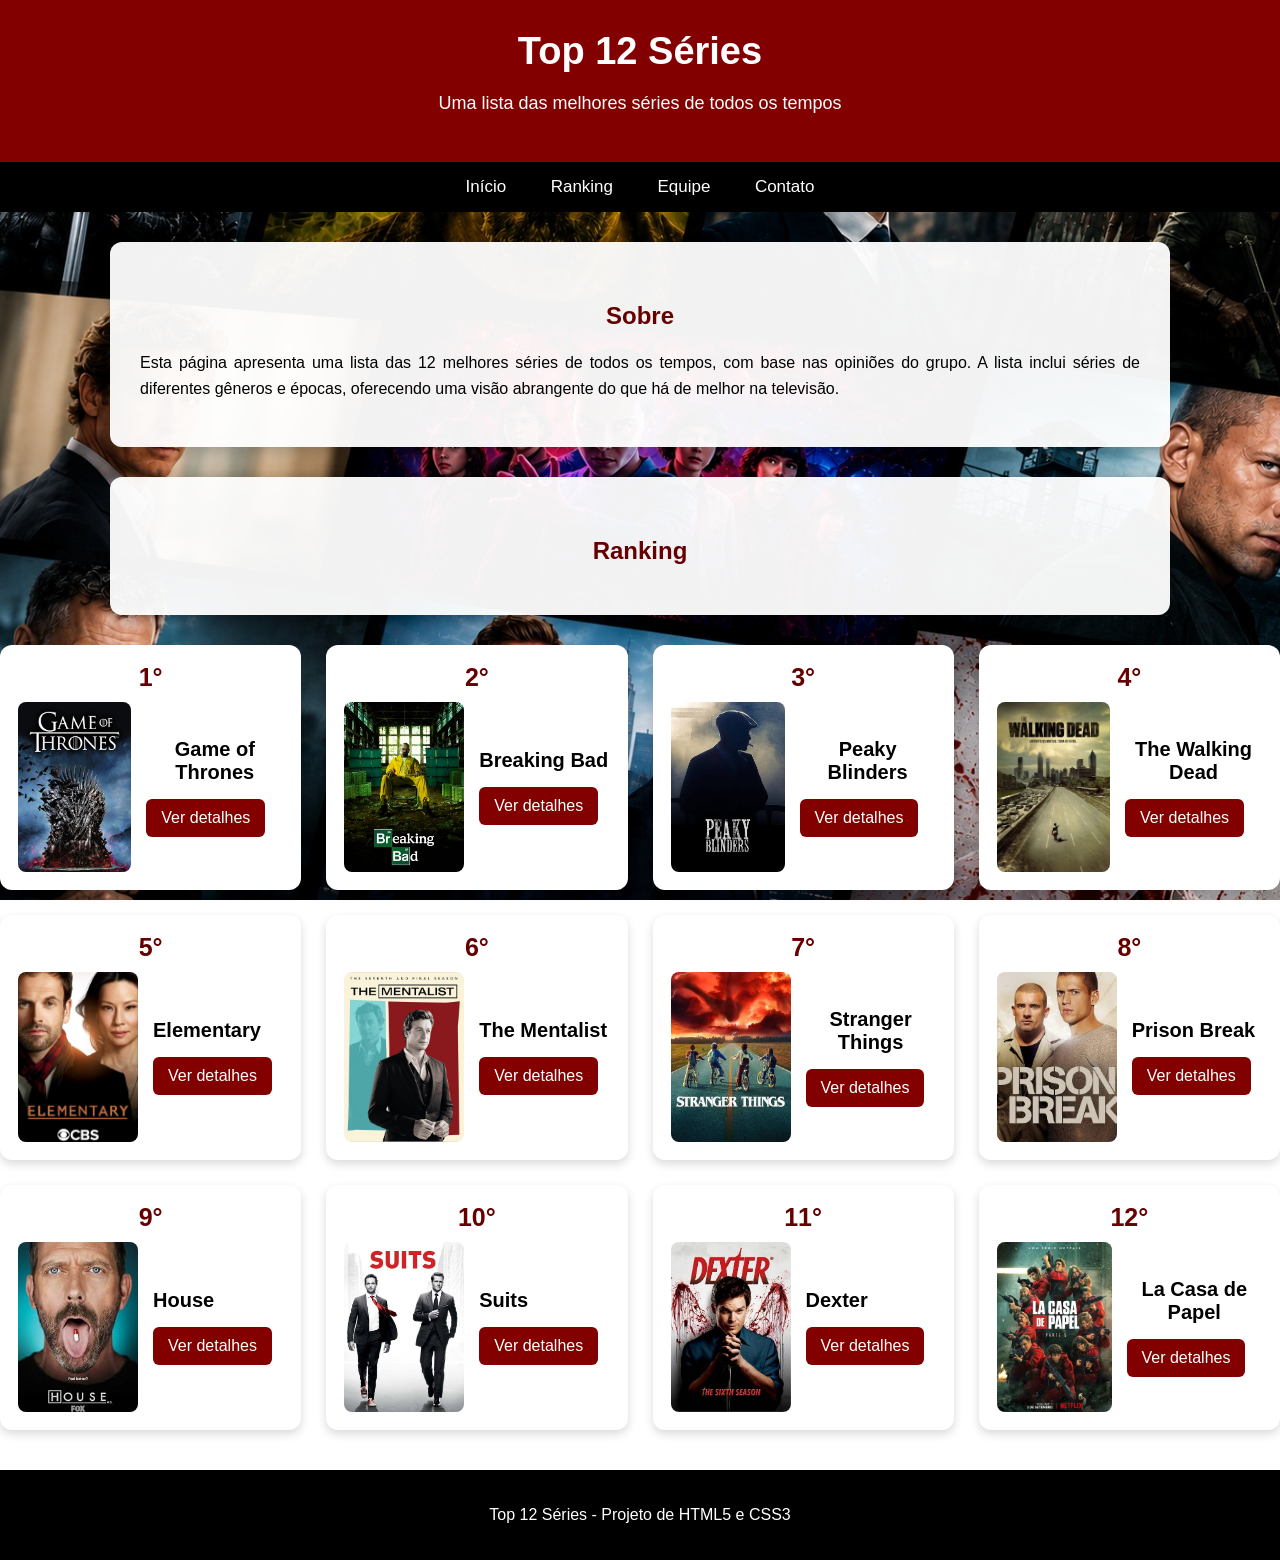
<file: index.html>
<!DOCTYPE html>
<html lang="pt-BR">
<head>
    <meta charset="UTF-8">
    <meta name="viewport" content="width=device-width, initial-scale=1.0">
    <title>Top 12 Séries</title>
    <link rel="stylesheet" href="css/style.css">

</head>
<body>
    <header>
        <h1>Top 12 Séries</h1>
        <p>Uma lista das melhores séries de todos os tempos</p>
    </header>

    <nav>
        <a href="#sobre">Início</a>
        <a href="#ranking">Ranking</a>
        <a href="paginas/equipe.html">Equipe</a>
        <a href="paginas/contato.html">Contato</a>
    </nav>

    <main>

    <section class="container">
        <h2 id="sobre">Sobre</h2>
        <p>Esta página apresenta uma lista das 12 melhores séries de todos os tempos,
            com base nas opiniões do grupo. A lista inclui séries de diferentes
            gêneros e épocas, oferecendo uma visão abrangente do que há de melhor
            na televisão.</p>

    </section>

     <section class="container">
        <h2 id="ranking">Ranking</h2>
     </section>
    
    <div class="ranking">


        <div class="card">
            <span class="posicao">1°</span>
            <div class="card-conteudo">
                <img src="imagens/got.jpg" alt="Game of Thrones">
                <div class="card-info">
                    <h3>Game of Thrones</h3>
                    <a href="paginas/got.html" class="botao">Ver detalhes</a>
                </div>
            </div>
        </div>

        <div class="card">
            <span class="posicao">2°</span>
            <div class="card-conteudo">
                <img src="imagens/bb.jpg" alt="Breaking Bad">
                <div class="card-info">
                    <h3>Breaking Bad</h3>
                    <a href="paginas/bb.html" class="botao">Ver detalhes</a>
                </div>
            </div>
        </div>

        <div class="card">
            <span class="posicao">3°</span>
            <div class="card-conteudo">
                <img src="imagens/pb.jpg" alt="Peaky Blinders">
                <div class="card-info">
                    <h3>Peaky Blinders</h3>
                    <a href="paginas/pb.html" class="botao">Ver detalhes</a>
                </div>
            </div>
        </div>

        <div class="card">
            <span class="posicao">4°</span>
            <div class="card-conteudo">
                <img src="imagens/twd.jpg" alt="The Walking Dead">
                <div class="card-info">
                    <h3>The Walking Dead</h3>
                    <a href="paginas/twd.html" class="botao">Ver detalhes</a>
                </div>
            </div>
        </div>

        <div class="card">
            <span class="posicao">5°</span>
            <div class="card-conteudo">
                <img src="imagens/e.jpg" alt="Elementary">
                <div class="card-info">
                    <h3>Elementary</h3>
                    <a href="paginas/e.html" class="botao">Ver detalhes</a>
                </div>
            </div>
        </div>

        <div class="card">
            <span class="posicao">6°</span>
            <div class="card-conteudo">
                <img src="imagens/tm.jpg" alt="The Mentalist">
                <div class="card-info">
                    <h3>The Mentalist</h3>
                    <a href="paginas/tm.html" class="botao">Ver detalhes</a>
                </div>
            </div>
        </div>

        <div class="card">
            <span class="posicao">7°</span>
            <div class="card-conteudo">
                <img src="imagens/st.jpg" alt="Stranger Things">
                <div class="card-info">
                    <h3>Stranger Things</h3>
                    <a href="paginas/st.html" class="botao">Ver detalhes</a>
                </div>
            </div>
        </div>

        <div class="card">
            <span class="posicao">8°</span>
            <div class="card-conteudo">
                <img src="imagens/pb2.jpg" alt="Prison Break">
                <div class="card-info">
                    <h3>Prison Break</h3>
                    <a href="paginas/pb2.html" class="botao">Ver detalhes</a>
                </div>
            </div>
        </div>

        <div class="card">
            <span class="posicao">9°</span>
            <div class="card-conteudo">
                <img src="imagens/h.jpg" alt="House">
                <div class="card-info">
                    <h3>House</h3>
                    <a href="paginas/h.html" class="botao">Ver detalhes</a>
                </div>
            </div>
        </div>

        <div class="card">
            <span class="posicao">10°</span>
            <div class="card-conteudo">
                <img src="imagens/s.jpg" alt="Suits">
                <div class="card-info">
                    <h3>Suits</h3>
                    <a href="paginas/s.html" class="botao">Ver detalhes</a>
                </div>
            </div>
        </div>

        <div class="card">
            <span class="posicao">11°</span>
            <div class="card-conteudo">
                <img src="imagens/d.jpg" alt="Dexter">
                <div class="card-info">
                    <h3>Dexter</h3>
                    <a href="paginas/d.html" class="botao">Ver detalhes</a>
                </div>
            </div>
        </div>

        <div class="card">
            <span class="posicao">12°</span>
            <div class="card-conteudo">
                <img src="imagens/lcp.jpg" alt="La Casa de Papel">
                <div class="card-info">
                    <h3>La Casa de Papel</h3>
                    <a href="paginas/lcp.html" class="botao">Ver detalhes</a>
                </div>
            </div>
        </div>

    </div>
    </section>

</main>

<footer>
    <p>Top 12 Séries - Projeto de HTML5 e CSS3</p>
</footer>


</body>
</html>
</file>
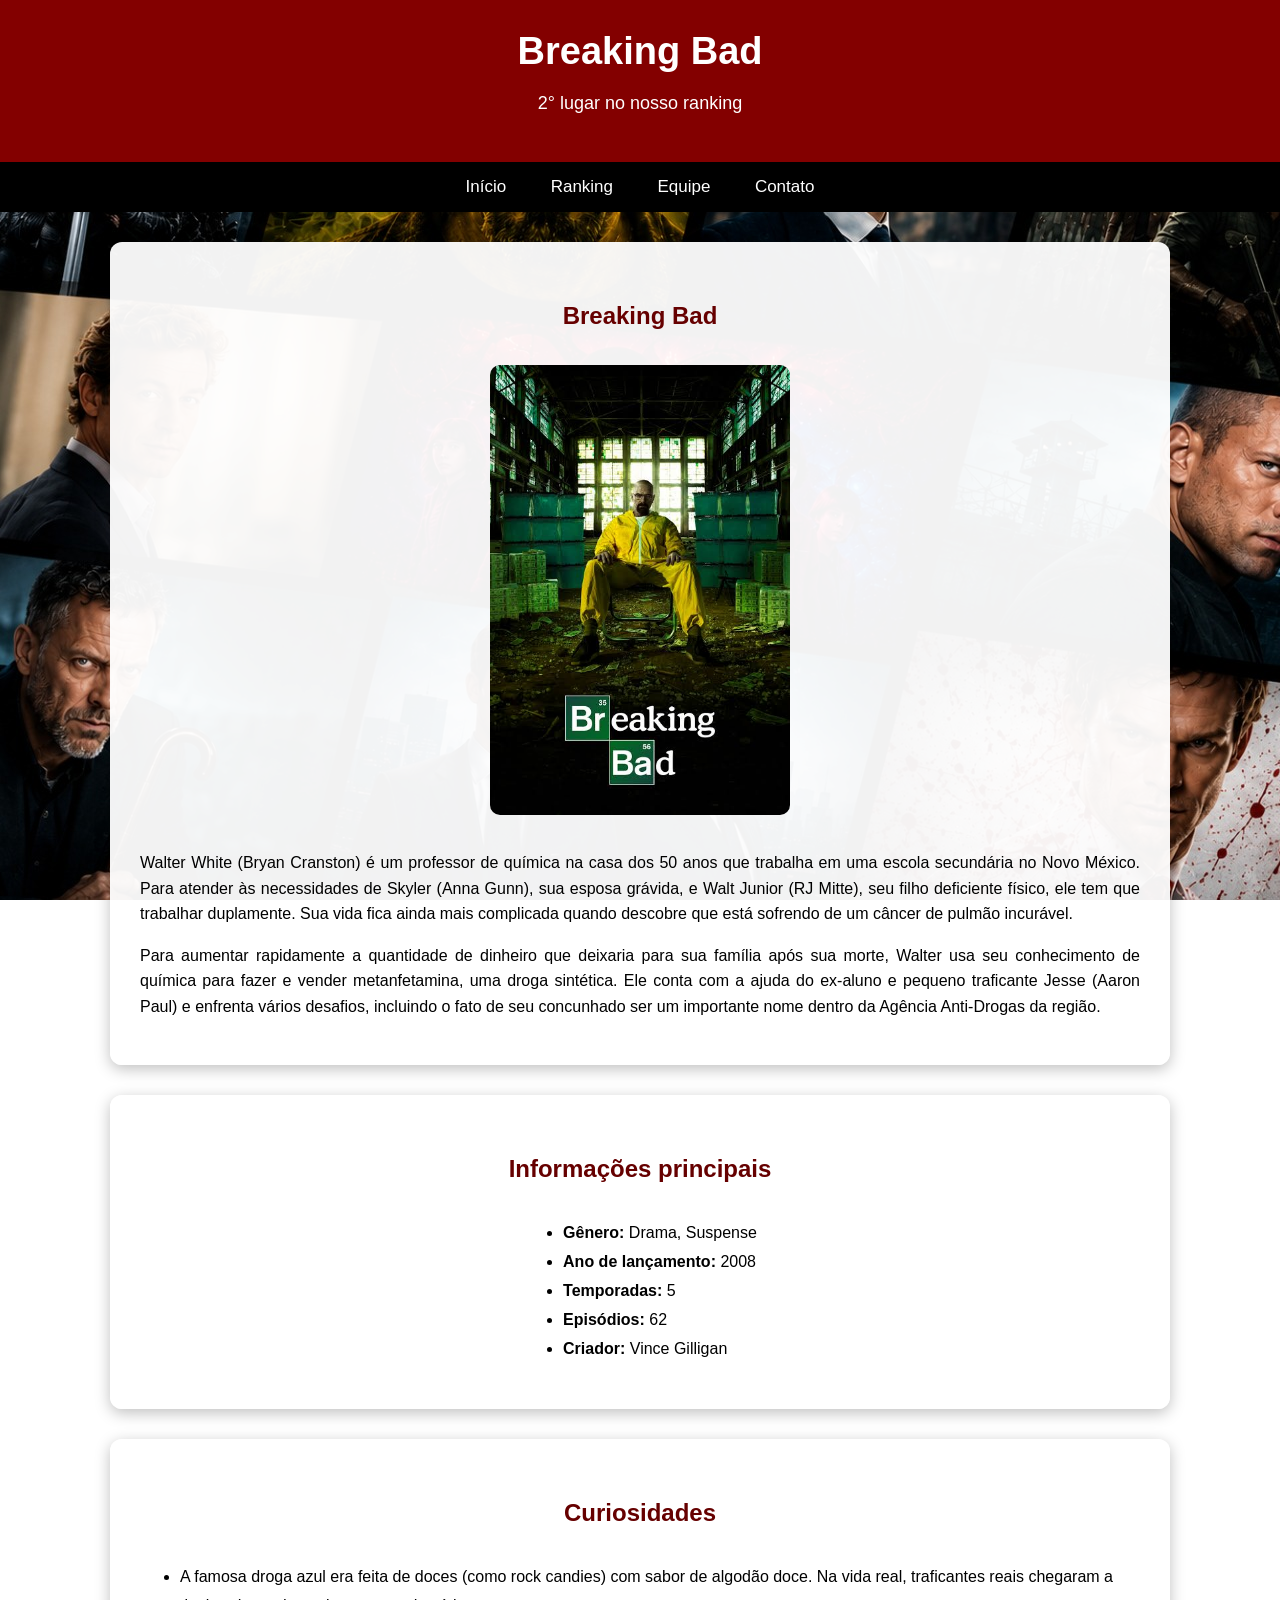
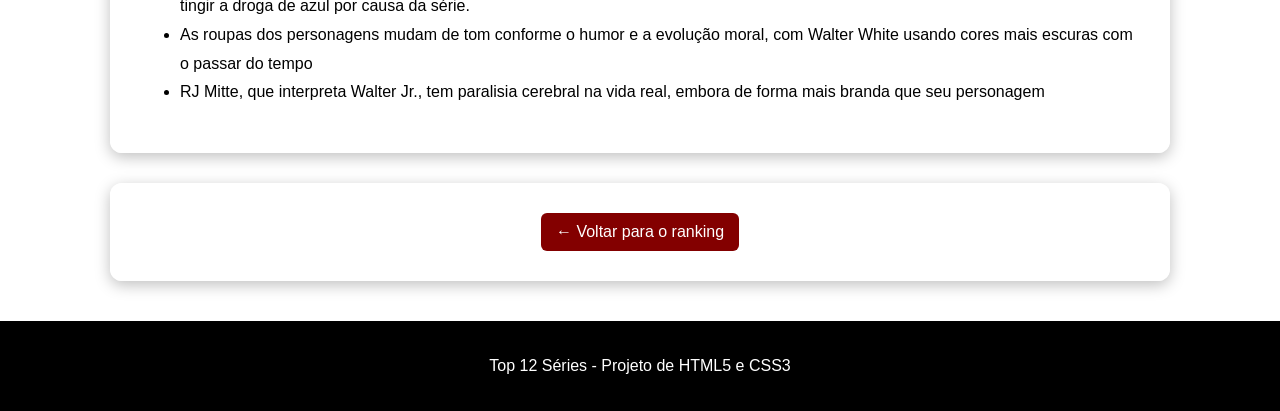
<file: paginas/bb.html>
<!DOCTYPE html>
<html lang="pt-BR">

<head>
    <meta charset="UTF-8">
    <meta name="viewport" content="width=device-width, initial-scale=1.0">

    <title>Breaking Bad</title>

    <link rel="stylesheet" href="../css/style.css">
</head>

<body>

    <header>
        <h1>Breaking Bad</h1>
        <p>2° lugar no nosso ranking</p>
    </header>


    <nav>
        <a href="../index.html">Início</a>
        <a href="../index.html#ranking">Ranking</a>
        <a href="equipe.html">Equipe</a>
        <a href="contato.html">Contato</a>
    </nav>


    <main>

        <section class="container">

            <h2>Breaking Bad</h2>

            <img 
                src="../imagens/bb.jpg" 
                alt="Breaking Bad"
                width="300"
            >

            <p>
                Walter White (Bryan Cranston) é um professor de química na
                casa dos 50 anos que trabalha em uma escola secundária no
                Novo México. Para atender às necessidades de Skyler (Anna Gunn),
                sua esposa grávida, e Walt Junior (RJ Mitte), seu filho deficiente
                físico, ele tem que trabalhar duplamente. Sua vida fica ainda mais
                complicada quando descobre que está sofrendo de um câncer de pulmão incurável.
            </p>

            <p>
                Para aumentar rapidamente a quantidade de dinheiro que deixaria
                para sua família após sua morte, Walter usa seu conhecimento de
                química para fazer e vender metanfetamina, uma droga sintética.
                Ele conta com a ajuda do ex-aluno e pequeno traficante Jesse
                (Aaron Paul) e enfrenta vários desafios, incluindo o fato de seu
                concunhado ser um importante nome dentro da Agência Anti-Drogas da região.
            </p>

        </section>

        <section class="container">

            <h2>Informações principais</h2>

            <ul>
                <li><strong>Gênero:</strong> Drama, Suspense</li>

                <li><strong>Ano de lançamento:</strong> 2008</li>

                <li><strong>Temporadas:</strong> 5</li>

                <li><strong>Episódios:</strong> 62</li>

                <li><strong>Criador:</strong> Vince Gilligan</li>
            </ul>

        </section>

        <section class="container">

            <h2>Curiosidades</h2>

            <ul>
                <li>
                    A famosa droga azul era feita de doces (como rock candies)
                    com sabor de algodão doce. Na vida real, traficantes reais
                    chegaram a tingir a droga de azul por causa da série.
                </li>

                <li>
                    As roupas dos personagens mudam de tom conforme o humor e a
                    evolução moral, com Walter White usando cores mais escuras com
                    o passar do tempo
                </li>

                <li>
                    RJ Mitte, que interpreta Walter Jr., tem paralisia cerebral na
                    vida real, embora de forma mais branda que seu personagem
                </li>
            </ul>

        </section>

        <section class="container">

            <a href="../index.html#ranking" class="botao">
                ← Voltar para o ranking
            </a>

        </section>

    </main>


    <footer>

        <p>
            Top 12 Séries - Projeto de HTML5 e CSS3
        </p>

    </footer>

</body>

</html>
</file>
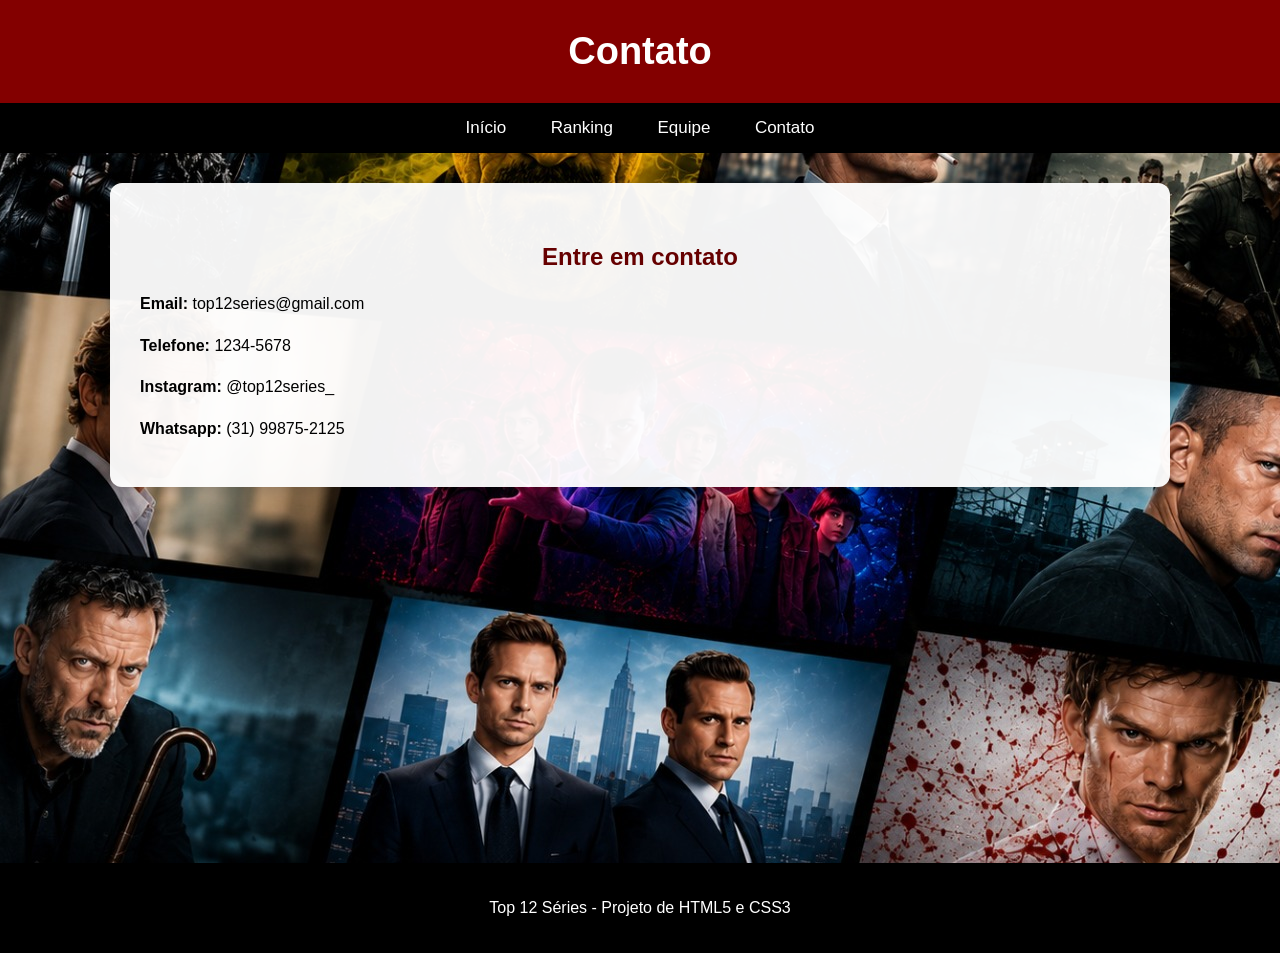
<file: paginas/contato.html>
<!DOCTYPE html>
<html lang="pt-BR">
<head>
    <meta charset="UTF-8">
    <meta name="viewport" content="width=device-width, initial-scale=1.0">
    <title>Contato</title>
    <link rel="stylesheet" href="../css/style.css">
    
</head>
<body>
    <header>
        <h1>Contato</h1>
    </header>

    <nav>
        <a href="../index.html">Início</a>
        <a href="../index.html#ranking">Ranking</a>
        <a href="equipe.html">Equipe</a>
        <a href="contato.html">Contato</a>
    </nav>

    <div class="container">

    <h2>Entre em contato</h2>
    <p><strong>Email:</strong> top12series@gmail.com</p>
    <p><strong>Telefone:</strong> 1234-5678</p>
    <p><strong>Instagram:</strong> @top12series_</p>
    <p><strong>Whatsapp:</strong> (31) 99875-2125</p>
    
    </div>

    <br><br><br><br><br><br><br><br><br><br><br><br><br><br><br><br><br>

    <footer>
        <p>Top 12 Séries - Projeto de HTML5 e CSS3</p>
    </footer>
    
</body>
</html>
</file>
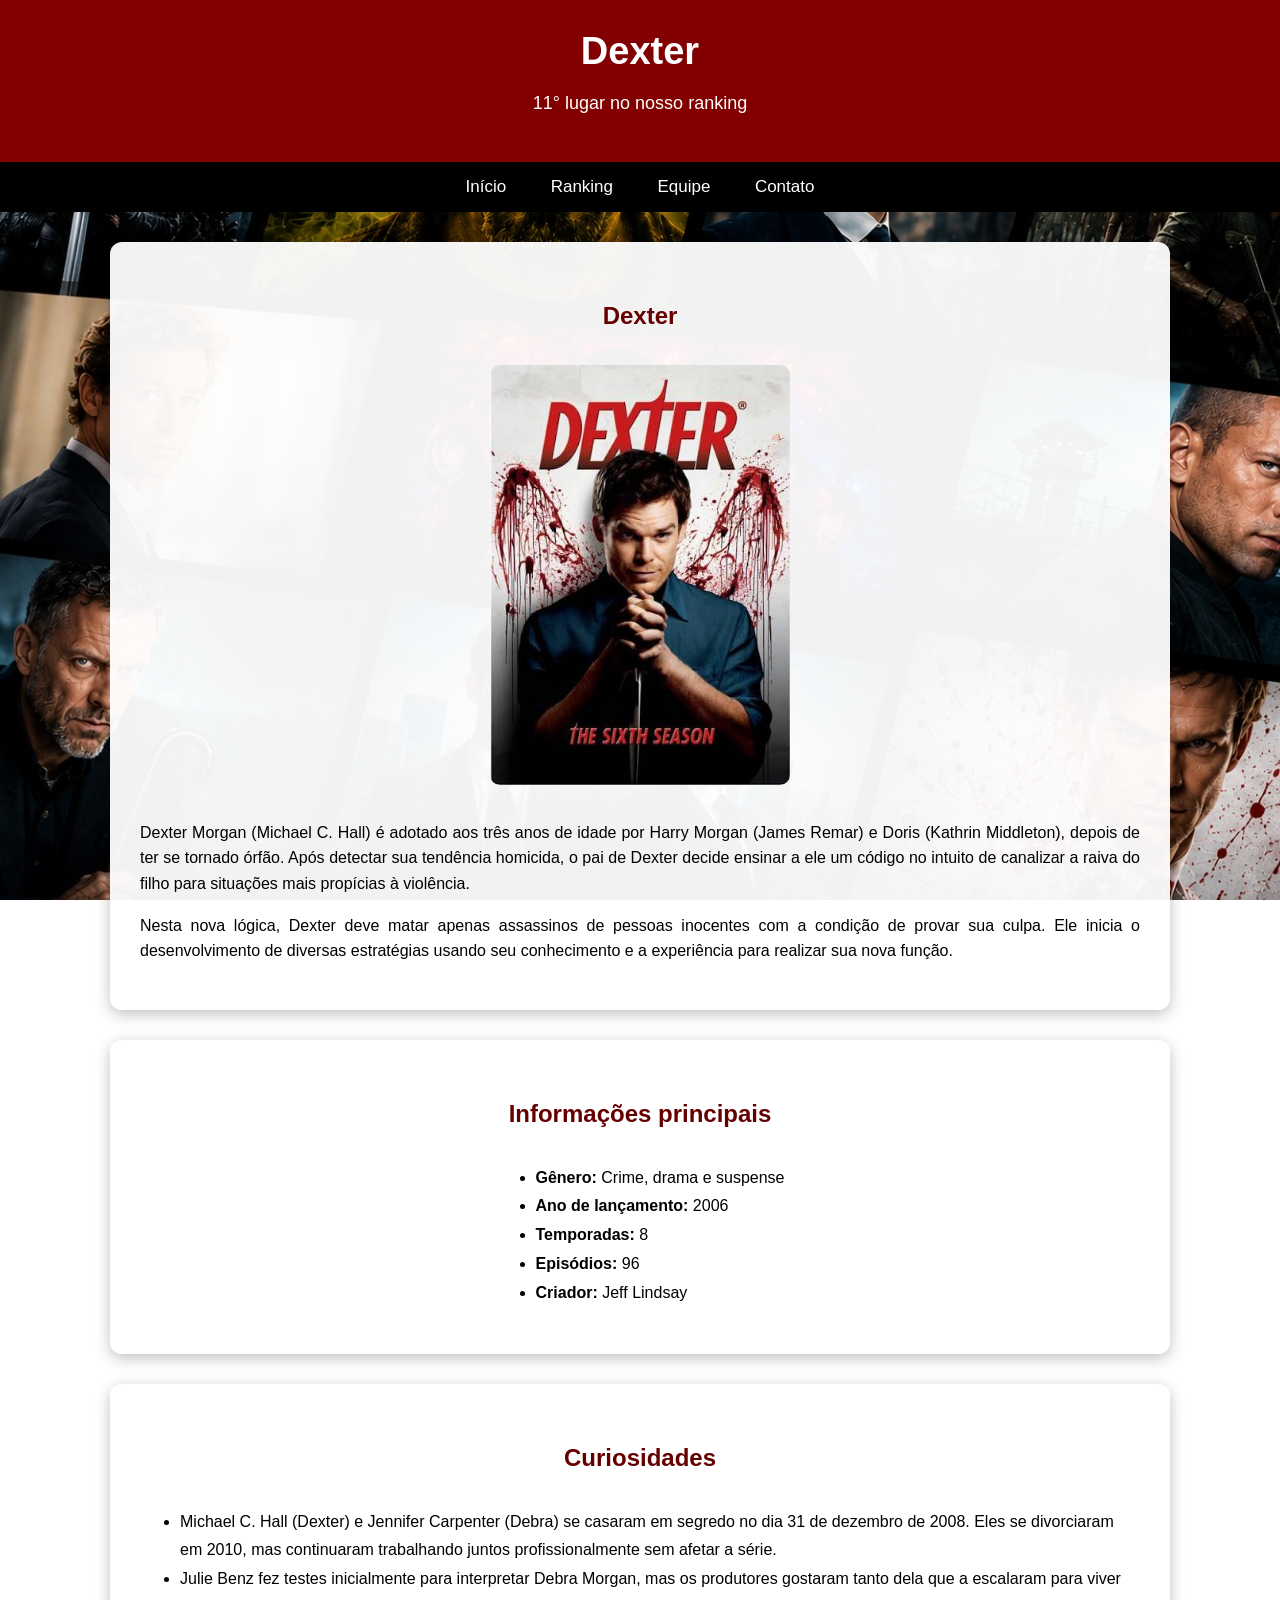
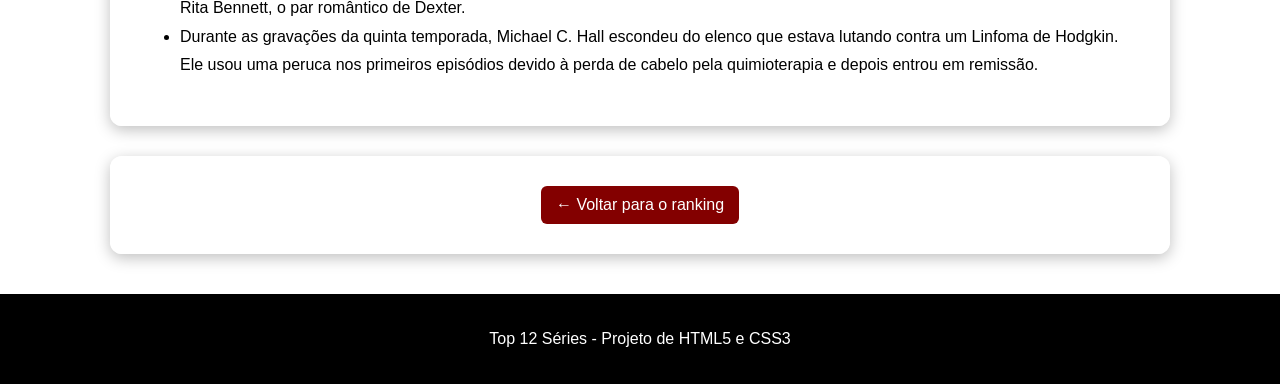
<file: paginas/d.html>
<!DOCTYPE html>
<html lang="pt-BR">

<head>
    <meta charset="UTF-8">
    <meta name="viewport" content="width=device-width, initial-scale=1.0">

    <title>Dexter</title>

    <link rel="stylesheet" href="../css/style.css">
</head>

<body>

    <header>
        <h1>Dexter</h1>
        <p>11° lugar no nosso ranking</p>
    </header>


    <nav>
        <a href="../index.html">Início</a>
        <a href="../index.html#ranking">Ranking</a>
        <a href="equipe.html">Equipe</a>
        <a href="contato.html">Contato</a>
    </nav>


    <main>

        <section class="container">

            <h2>Dexter</h2>

            <img 
                src="../imagens/d.jpg" 
                alt="Dexter"
                width="300"
            >

            <p>
                Dexter Morgan (Michael C. Hall) é adotado aos três anos de
                idade por Harry Morgan (James Remar) e Doris (Kathrin Middleton),
                depois de ter se tornado órfão. Após detectar sua tendência
                homicida, o pai de Dexter decide ensinar a ele um código no
                intuito de canalizar a raiva do filho para situações mais
                propícias à violência.
            </p>

            <p>
                Nesta nova lógica, Dexter deve matar apenas assassinos
                de pessoas inocentes com a condição de provar sua culpa.
                Ele inicia o desenvolvimento de diversas estratégias usando
                seu conhecimento e a experiência para realizar sua nova função.
            </p>

        </section>

        <section class="container">

            <h2>Informações principais</h2>

            <ul>
                <li><strong>Gênero:</strong> Crime, drama e suspense</li>

                <li><strong>Ano de lançamento:</strong> 2006</li>

                <li><strong>Temporadas:</strong> 8</li>

                <li><strong>Episódios:</strong> 96</li>

                <li><strong>Criador:</strong> Jeff Lindsay</li>
            </ul>

        </section>

        <section class="container">

            <h2>Curiosidades</h2>

            <ul>
                <li>
                    Michael C. Hall (Dexter) e Jennifer Carpenter (Debra)
                    se casaram em segredo no dia 31 de dezembro de 2008.
                    Eles se divorciaram em 2010, mas continuaram trabalhando
                    juntos profissionalmente sem afetar a série.
                </li>

                <li>
                    Julie Benz fez testes inicialmente para interpretar
                    Debra Morgan, mas os produtores gostaram tanto dela
                    que a escalaram para viver Rita Bennett, o par romântico de Dexter.
                </li>

                <li>
                    Durante as gravações da quinta temporada, Michael C. Hall
                    escondeu do elenco que estava lutando contra um Linfoma de
                    Hodgkin. Ele usou uma peruca nos primeiros episódios devido
                    à perda de cabelo pela quimioterapia e depois entrou em remissão.
                </li>
            </ul>

        </section>

        <section class="container">

            <a href="../index.html#ranking" class="botao">
                ← Voltar para o ranking
            </a>

        </section>

    </main>


    <footer>

        <p>
            Top 12 Séries - Projeto de HTML5 e CSS3
        </p>

    </footer>

</body>

</html>
</file>
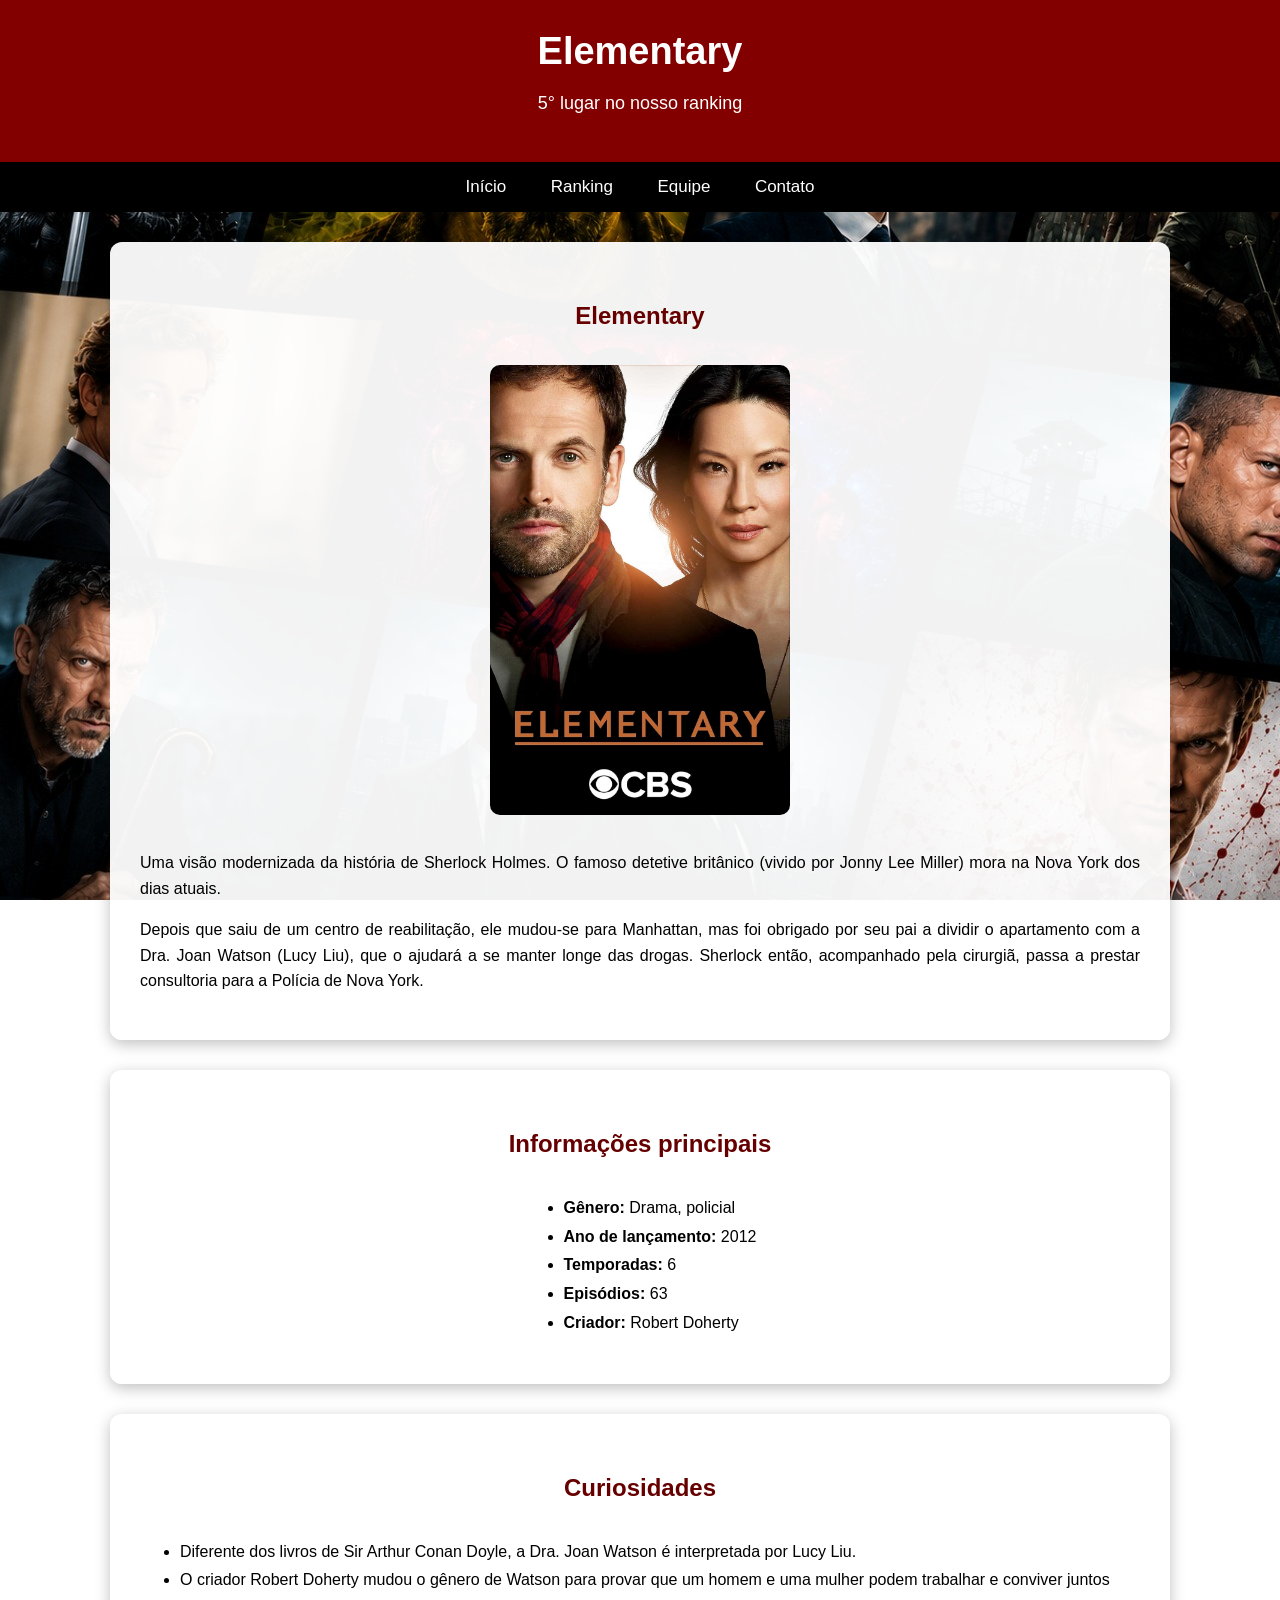
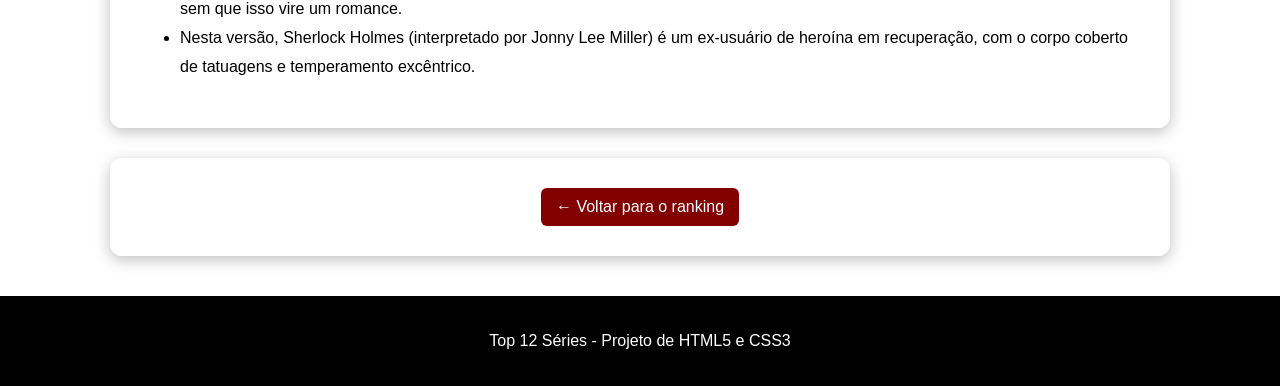
<file: paginas/e.html>
<!DOCTYPE html>
<html lang="pt-BR">

<head>
    <meta charset="UTF-8">
    <meta name="viewport" content="width=device-width, initial-scale=1.0">

    <title>Elementary</title>

    <link rel="stylesheet" href="../css/style.css">
</head>

<body>

    <header>
        <h1>Elementary</h1>
        <p>5° lugar no nosso ranking</p>
    </header>


    <nav>
        <a href="../index.html">Início</a>
        <a href="../index.html#ranking">Ranking</a>
        <a href="equipe.html">Equipe</a>
        <a href="contato.html">Contato</a>
    </nav>


    <main>

        <section class="container">

            <h2>Elementary</h2>

            <img 
                src="../imagens/e.jpg" 
                alt="Elementary"
                width="300"
            >

            <p>
                Uma visão modernizada da história de Sherlock Holmes.
                O famoso detetive britânico (vivido por Jonny Lee Miller)
                mora na Nova York dos dias atuais.
            </p>

            <p>
                Depois que saiu de um centro de reabilitação, ele 
                mudou-se para Manhattan, mas foi obrigado por seu 
                pai a dividir o apartamento com a Dra. Joan Watson 
                (Lucy Liu), que o ajudará a se manter longe das 
                drogas. Sherlock então, acompanhado pela cirurgiã, 
                passa a prestar consultoria para a Polícia de Nova York.
            </p>

        </section>

        <section class="container">

            <h2>Informações principais</h2>

            <ul>
                <li><strong>Gênero:</strong> Drama, policial</li>

                <li><strong>Ano de lançamento:</strong> 2012</li>

                <li><strong>Temporadas:</strong> 6</li>

                <li><strong>Episódios:</strong> 63</li>

                <li><strong>Criador:</strong> Robert Doherty</li>
            </ul>

        </section>

        <section class="container">

            <h2>Curiosidades</h2>

            <ul>
                <li>
                   Diferente dos livros de Sir Arthur Conan Doyle, 
                   a Dra. Joan Watson é interpretada por Lucy Liu.
                </li>

                <li>
                    O criador Robert Doherty mudou o gênero de Watson 
                    para provar que um homem e uma mulher podem trabalhar 
                    e conviver juntos sem que isso vire um romance.
                </li>

                <li>
                    Nesta versão, Sherlock Holmes (interpretado por Jonny 
                    Lee Miller) é um ex-usuário de heroína em recuperação, 
                    com o corpo coberto de tatuagens e temperamento excêntrico.
                </li>
            </ul>

        </section>

        <section class="container">

            <a href="../index.html#ranking" class="botao">
                ← Voltar para o ranking
            </a>

        </section>

    </main>


    <footer>

        <p>
            Top 12 Séries - Projeto de HTML5 e CSS3
        </p>

    </footer>

</body>

</html>
</file>
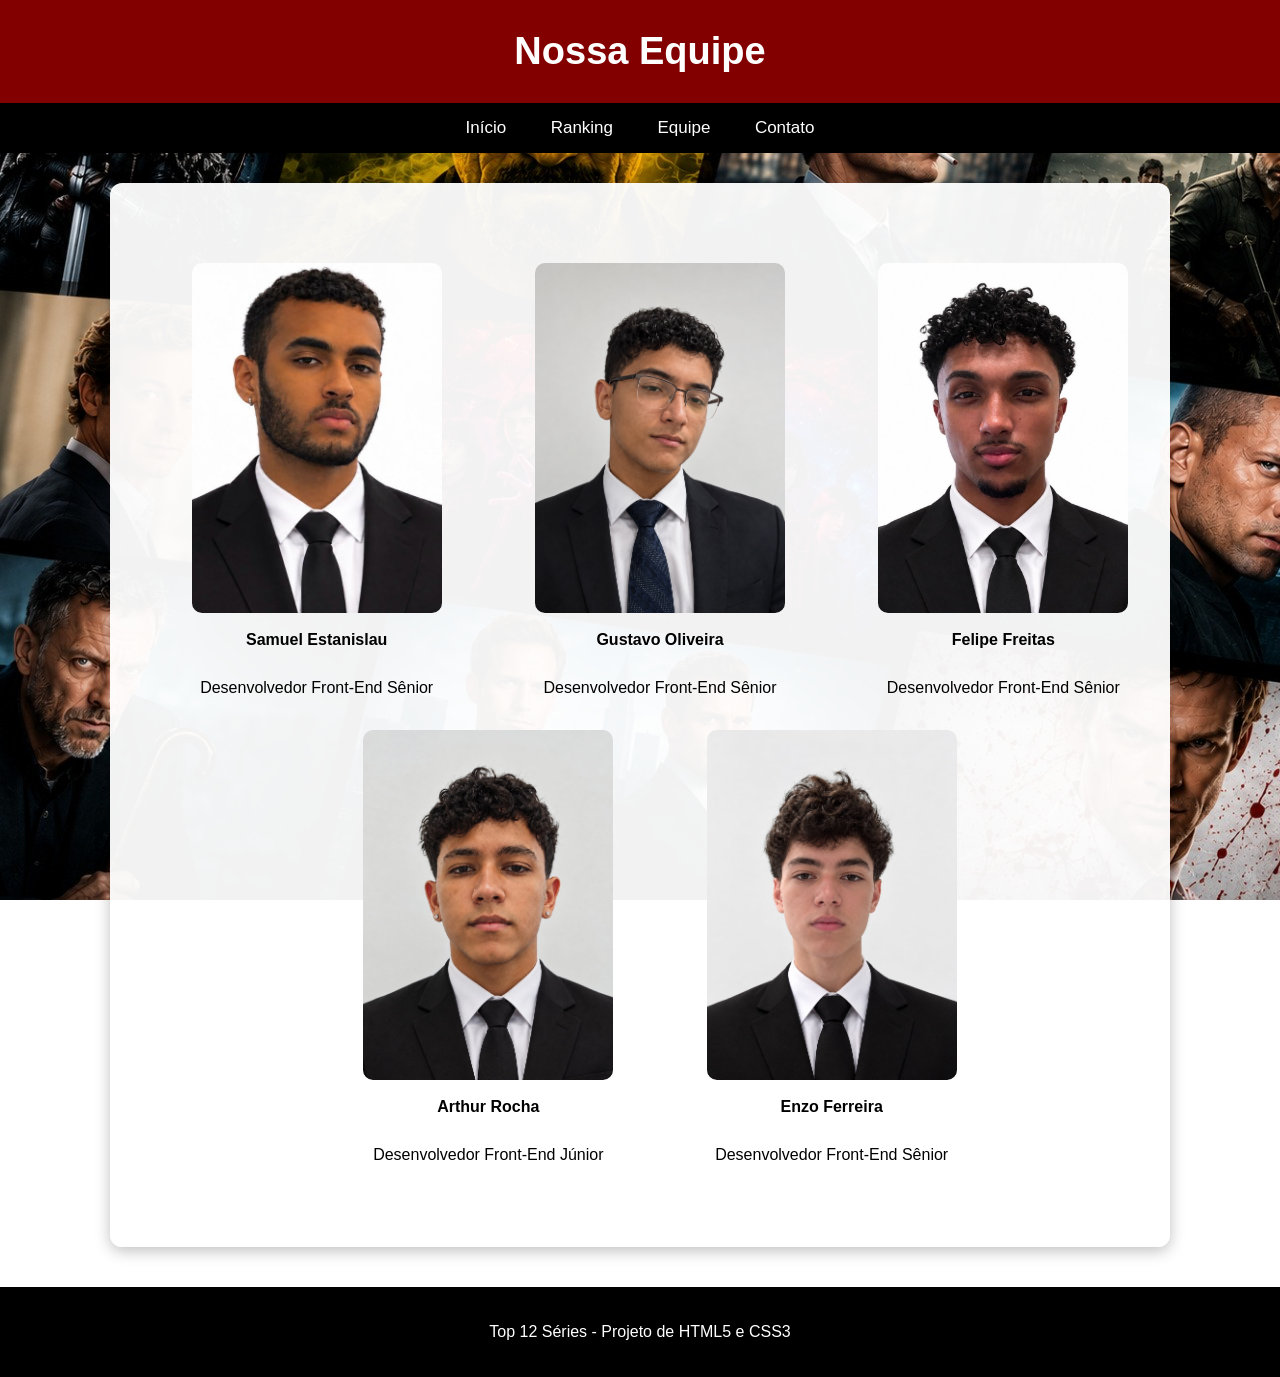
<file: paginas/equipe.html>
<!DOCTYPE html>
<html lang="pt-BR">
<head>
    <meta charset="UTF-8">
    <meta name="viewport" content="width=device-width, initial-scale=1.0">
    <title>Nossa Equipe</title>
    <link rel="stylesheet" href="../css/style.css">
    
</head>
<body>
    <header>
        <h1>Nossa Equipe</h1>
    </header>

    <nav>
        <a href="../index.html">Início</a>
        <a href="../index.html#ranking">Ranking</a>
        <a href="equipe.html">Equipe</a>
        <a href="contato.html">Contato</a>
    </nav>

    <div class="container">

        <section class="mural">

        <figure>
            <img src="../imagens/samuel.jpeg" alt="Samuel Estanislau">
            <figcaption><strong>Samuel Estanislau</strong><br><br>Desenvolvedor Front-End Sênior</figcaption>
        </figure>
        
        <figure>
            <img src="../imagens/gustavo.png" alt="Gustavo Oliveira">
            <figcaption><strong>Gustavo Oliveira</strong><br><br>Desenvolvedor Front-End Sênior</figcaption>
        </figure>
        
        <figure>
            <img src="../imagens/felipe.jpeg" alt="Felipe Freitas">
            <figcaption><strong>Felipe Freitas</strong><br><br>Desenvolvedor Front-End Sênior</figcaption>
        </figure>

        <figure>
            <img src="../imagens/arthur.jpeg" alt="Arthur Rocha">
            <figcaption><strong>Arthur Rocha</strong><br><br>Desenvolvedor Front-End Júnior</figcaption>
        </figure>

        <figure>
            <img src="../imagens/enzo.jpeg" alt="Enzo Ferreira">
            <figcaption><strong>Enzo Ferreira</strong><br><br>Desenvolvedor Front-End Sênior</figcaption>
        </figure>

       </section>

        
    </div>

    <footer>
        <p>Top 12 Séries - Projeto de HTML5 e CSS3</p>
    </footer>
    
</body>
</html>
</file>
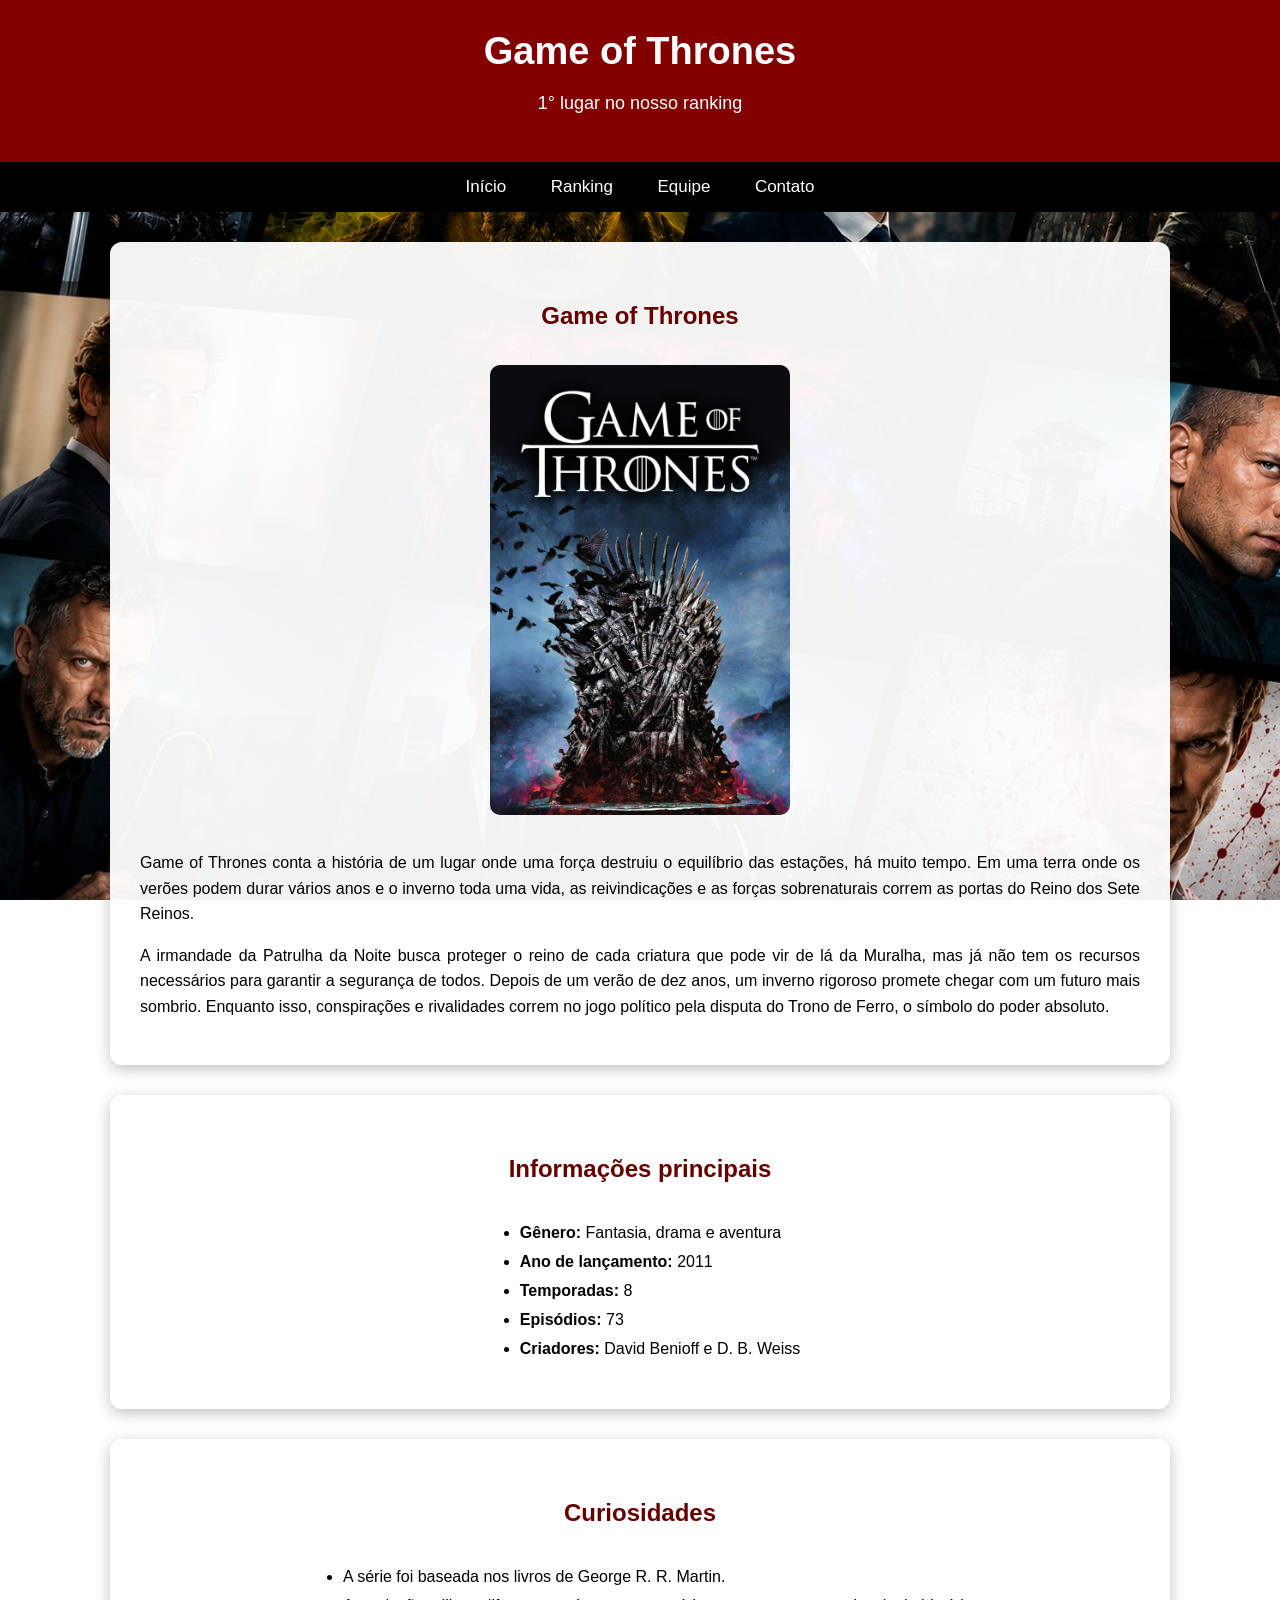
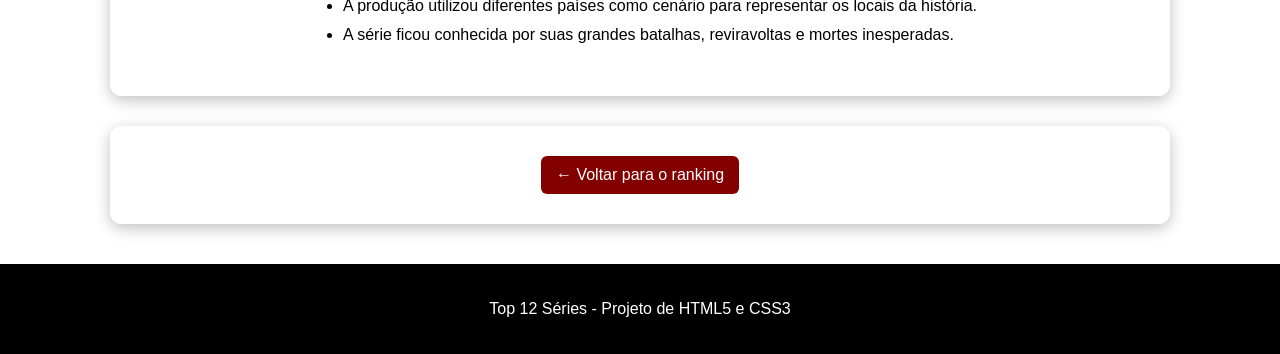
<file: paginas/got.html>
<!DOCTYPE html>
<html lang="pt-BR">

<head>
    <meta charset="UTF-8">
    <meta name="viewport" content="width=device-width, initial-scale=1.0">

    <title>Game of Thrones</title>

    <link rel="stylesheet" href="../css/style.css">
</head>

<body>

    <header>
        <h1>Game of Thrones</h1>
        <p>1° lugar no nosso ranking</p>
    </header>


    <nav>
        <a href="../index.html">Início</a>
        <a href="../index.html#ranking">Ranking</a>
        <a href="equipe.html">Equipe</a>
        <a href="contato.html">Contato</a>
    </nav>


    <main>

        <section class="container">

            <h2>Game of Thrones</h2>

            <img 
                src="../imagens/got.jpg" 
                alt="Game of Thrones"
                width="300"
            >

            <p>
                Game of Thrones conta a história de um lugar onde uma força
                destruiu o equilíbrio das estações, há muito tempo. Em uma
                terra onde os verões podem durar vários anos e o inverno
                toda uma vida, as reivindicações e as forças sobrenaturais
                correm as portas do Reino dos Sete Reinos.
            </p>

            <p>
                A irmandade da Patrulha da Noite busca proteger o reino de
                cada criatura que pode vir de lá da Muralha, mas já não tem
                os recursos necessários para garantir a segurança de todos.
                Depois de um verão de dez anos, um inverno rigoroso promete
                chegar com um futuro mais sombrio. Enquanto isso, conspirações
                e rivalidades correm no jogo político pela disputa do Trono
                de Ferro, o símbolo do poder absoluto.
            </p>

        </section>

        <section class="container">

            <h2>Informações principais</h2>

            <ul>
                <li><strong>Gênero:</strong> Fantasia, drama e aventura</li>

                <li><strong>Ano de lançamento:</strong> 2011</li>

                <li><strong>Temporadas:</strong> 8</li>

                <li><strong>Episódios:</strong> 73</li>

                <li><strong>Criadores:</strong> David Benioff e D. B. Weiss</li>
            </ul>

        </section>

        <section class="container">

            <h2>Curiosidades</h2>

            <ul>
                <li>
                    A série foi baseada nos livros de George R. R. Martin.
                </li>

                <li>
                    A produção utilizou diferentes países como cenário
                    para representar os locais da história.
                </li>

                <li>
                    A série ficou conhecida por suas grandes batalhas,
                    reviravoltas e mortes inesperadas.
                </li>
            </ul>

        </section>

        <section class="container">

            <a href="../index.html#ranking" class="botao">
                ← Voltar para o ranking
            </a>

        </section>

    </main>


    <footer>

        <p>
            Top 12 Séries - Projeto de HTML5 e CSS3
        </p>

    </footer>

</body>

</html>
</file>
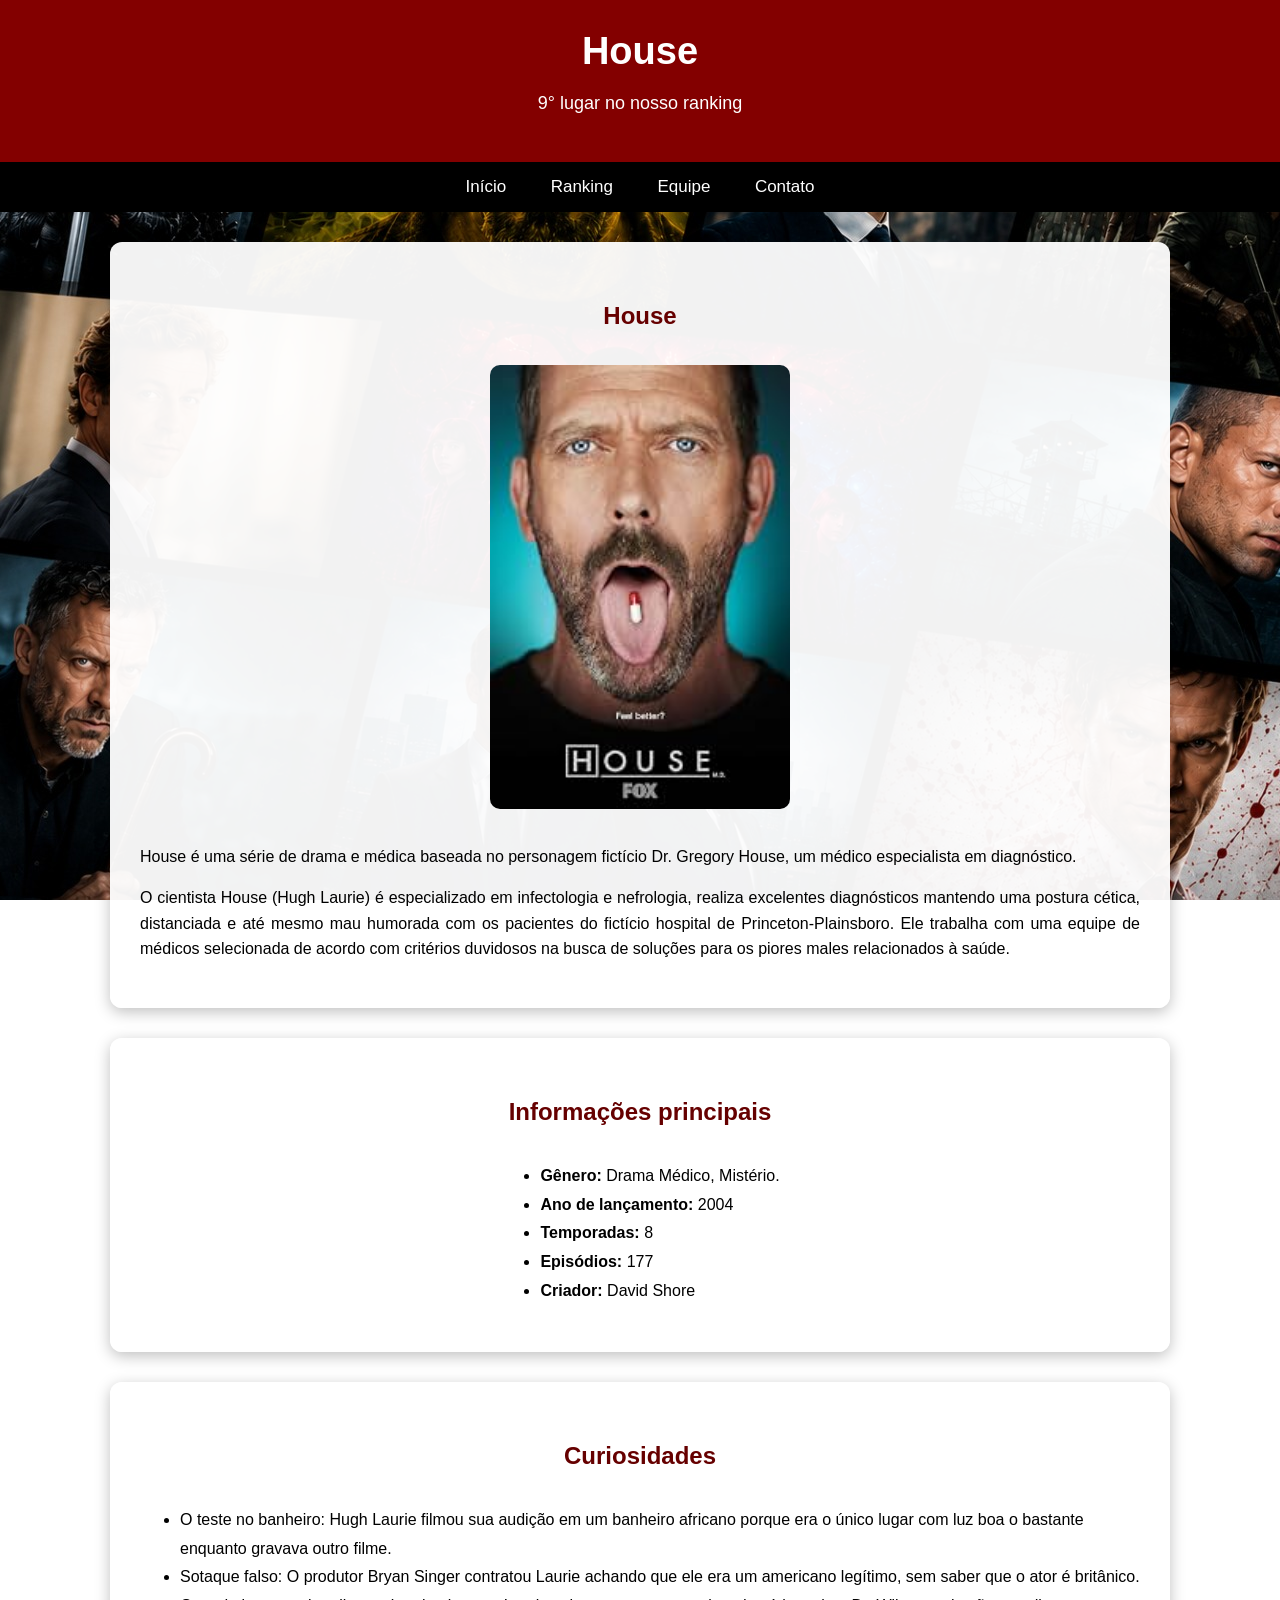
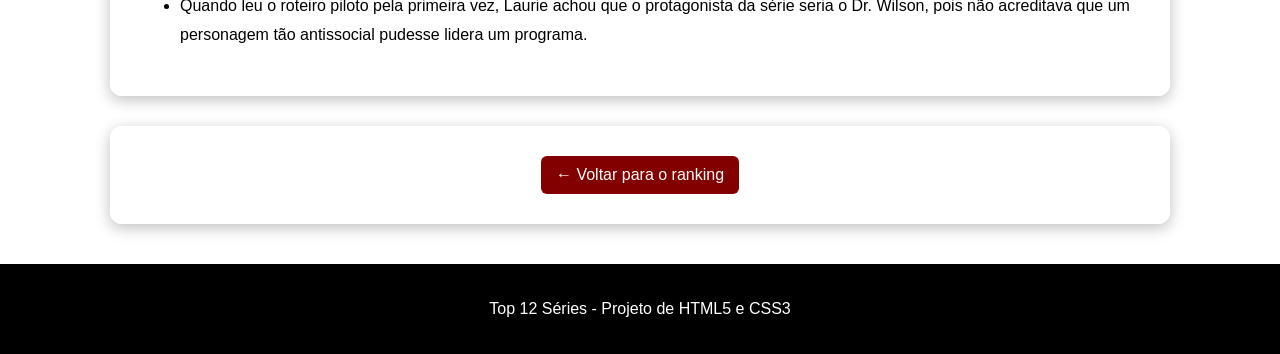
<file: paginas/h.html>
<!DOCTYPE html>
<html lang="pt-BR">

<head>
    <meta charset="UTF-8">
    <meta name="viewport" content="width=device-width, initial-scale=1.0">

    <title>House</title>

    <link rel="stylesheet" href="../css/style.css">
</head>

<body>

    <header>
        <h1>House</h1>
        <p>9° lugar no nosso ranking</p>
    </header>


    <nav>
        <a href="../index.html">Início</a>
        <a href="../index.html#ranking">Ranking</a>
        <a href="equipe.html">Equipe</a>
        <a href="contato.html">Contato</a>
    </nav>


    <main>

        <section class="container">

            <h2>House</h2>

            <img 
                src="../imagens/h.jpg" 
                alt="House"
                width="300"
            >

            <p>
                House é uma série de drama e médica baseada no personagem fictício
                Dr. Gregory House, um médico especialista em diagnóstico.
            </p>

            <p>
                O cientista House (Hugh Laurie) é especializado em
                infectologia e nefrologia, realiza excelentes diagnósticos
                mantendo uma postura cética, distanciada e até mesmo mau
                humorada com os pacientes do fictício hospital de Princeton-Plainsboro. 
                Ele trabalha com uma equipe de médicos selecionada de acordo com 
                critérios duvidosos na busca de soluções para os piores males 
                relacionados à saúde.
            </p>

        </section>

        <section class="container">

            <h2>Informações principais</h2>

            <ul>
                <li><strong>Gênero:</strong> Drama Médico, Mistério.</li>

                <li><strong>Ano de lançamento:</strong> 2004</li>

                <li><strong>Temporadas:</strong> 8</li>

                <li><strong>Episódios:</strong> 177</li>

                <li><strong>Criador:</strong> David Shore</li>
            </ul>

        </section>

        <section class="container">

            <h2>Curiosidades</h2>

            <ul>
                <li>
                    O teste no banheiro: Hugh Laurie filmou sua audição em 
                    um banheiro africano porque era o único lugar com luz boa
                    o bastante enquanto gravava outro filme.
                </li>
                <li>
                    Sotaque falso: O produtor Bryan Singer contratou
                    Laurie achando que ele era um americano legítimo,
                    sem saber que o ator é britânico.
                </li>
                <li>
                    Quando leu o roteiro piloto pela primeira vez,
                    Laurie achou que o protagonista da série seria 
                    o Dr. Wilson, pois não acreditava que um personagem 
                    tão antissocial pudesse lidera um programa.
                </li>
            </ul>

        </section>

        <section class="container">

            <a href="../index.html#ranking" class="botao">
                ← Voltar para o ranking
            </a>

        </section>

    </main>


    <footer>

        <p>
            Top 12 Séries - Projeto de HTML5 e CSS3
        </p>

    </footer>

</body>

</html>
</file>
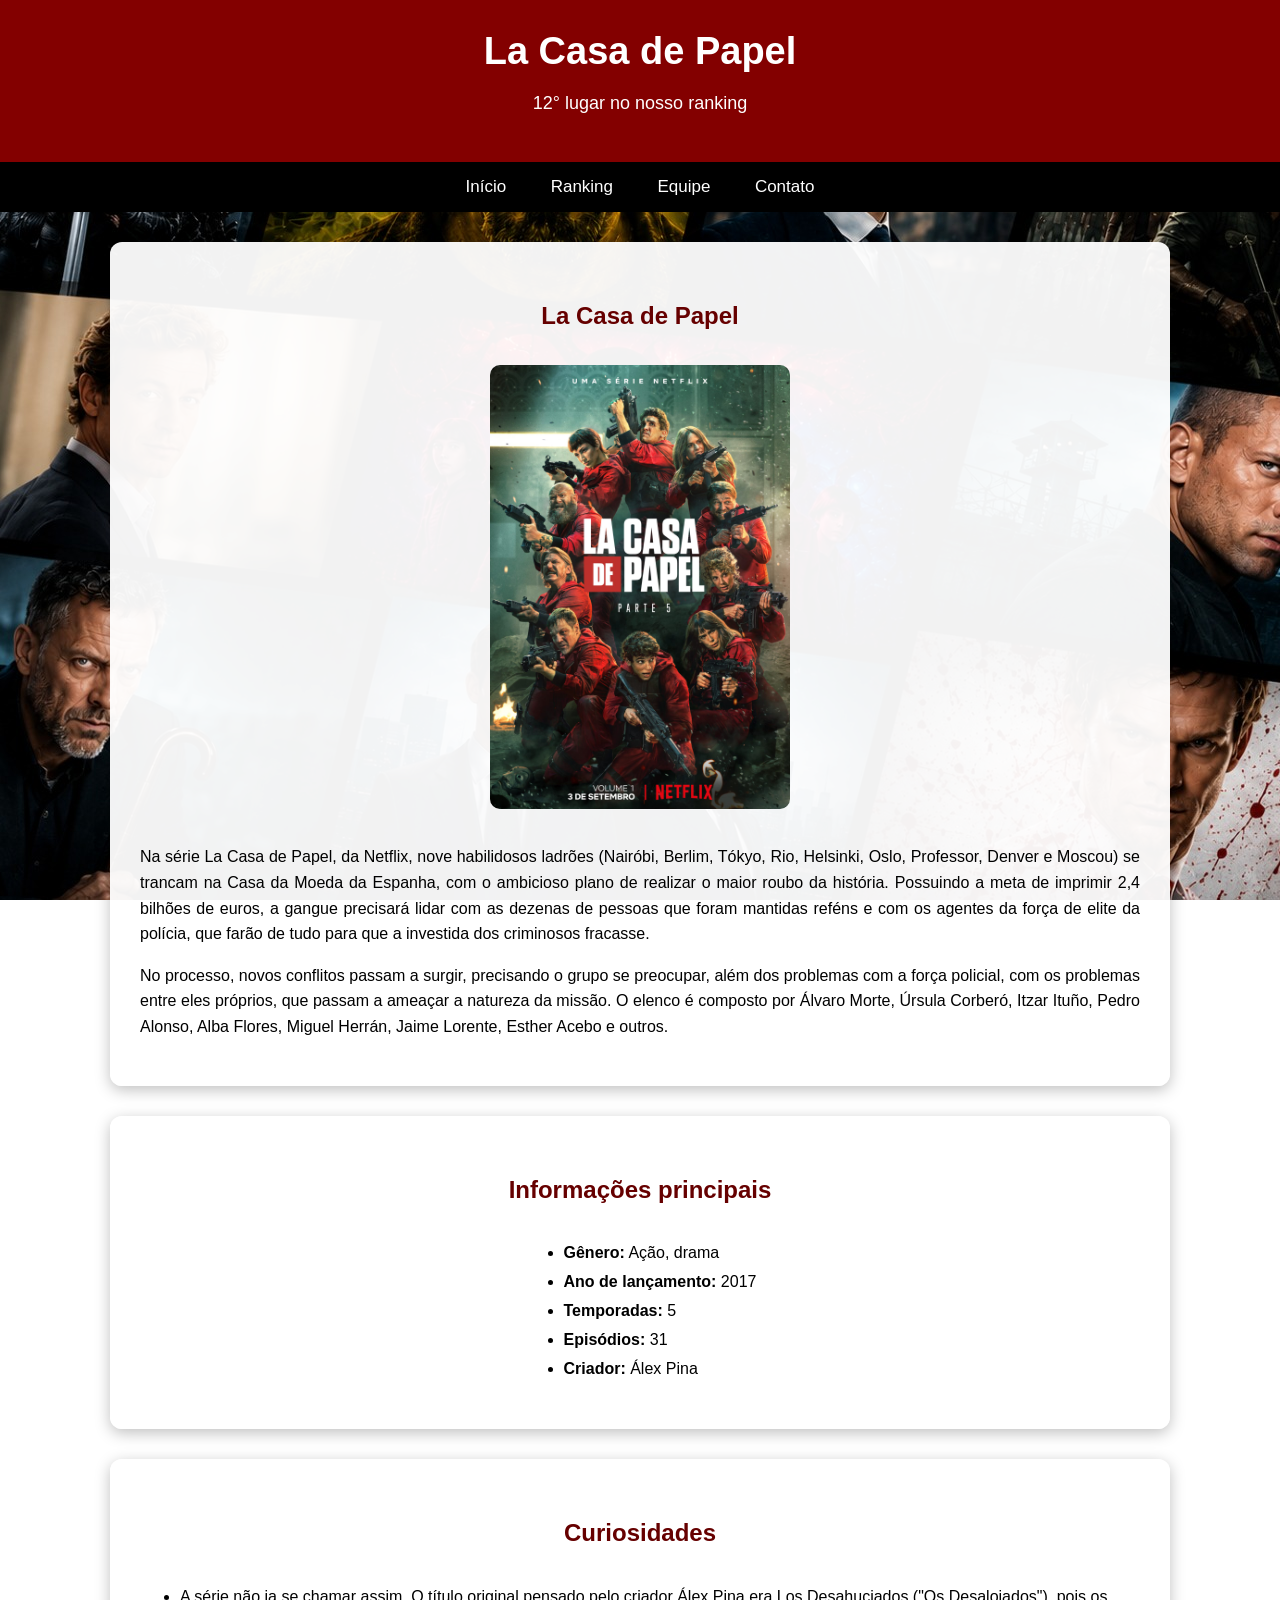
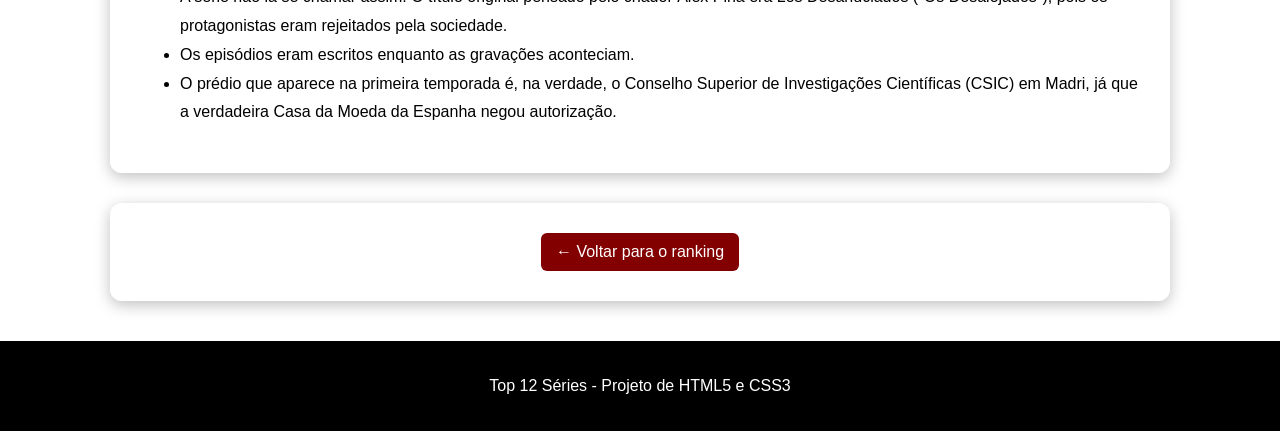
<file: paginas/lcp.html>
<!DOCTYPE html>
<html lang="pt-BR">

<head>
    <meta charset="UTF-8">
    <meta name="viewport" content="width=device-width, initial-scale=1.0">

    <title>La Casa de Papel</title>

    <link rel="stylesheet" href="../css/style.css">
</head>

<body>

    <header>
        <h1>La Casa de Papel</h1>
        <p>12° lugar no nosso ranking</p>
    </header>


    <nav>
        <a href="../index.html">Início</a>
        <a href="../index.html#ranking">Ranking</a>
        <a href="equipe.html">Equipe</a>
        <a href="contato.html">Contato</a>
    </nav>


    <main>

        <section class="container">

            <h2>La Casa de Papel</h2>

            <img 
                src="../imagens/lcp.jpg" 
                alt="La Casa de Papel"
                width="300"
            >

            <p>
                Na série La Casa de Papel, da Netflix, nove habilidosos 
                ladrões (Nairóbi, Berlim, Tókyo, Rio, Helsinki, Oslo, 
                Professor, Denver e Moscou) se trancam na Casa da Moeda 
                da Espanha, com o ambicioso plano de realizar o maior 
                roubo da história. Possuindo a meta de imprimir 2,4 
                bilhões de euros, a gangue precisará lidar com as dezenas 
                de pessoas que foram mantidas reféns e com os agentes da 
                força de elite da polícia, que farão de tudo para que a 
                investida dos criminosos fracasse.
            </p>

            <p>
                No processo, novos conflitos passam a surgir, precisando 
                o grupo se preocupar, além dos problemas com a força policial, 
                com os problemas entre eles próprios, que passam a ameaçar a 
                natureza da missão. O elenco é composto por Álvaro Morte, 
                Úrsula Corberó, Itzar Ituño, Pedro Alonso, Alba Flores, 
                Miguel Herrán, Jaime Lorente, Esther Acebo e outros.
            </p>

        </section>

        <section class="container">

            <h2>Informações principais</h2>

            <ul>
                <li><strong>Gênero:</strong> Ação, drama</li>

                <li><strong>Ano de lançamento:</strong> 2017</li>

                <li><strong>Temporadas:</strong> 5</li>

                <li><strong>Episódios:</strong> 31</li>

                <li><strong>Criador:</strong> Álex Pina</li>
            </ul>

        </section>

        <section class="container">

            <h2>Curiosidades</h2>

            <ul>
                <li>
                    A série não ia se chamar assim. O título original 
                    pensado pelo criador Álex Pina era Los Desahuciados 
                    ("Os Desalojados"), pois os protagonistas eram rejeitados pela sociedade.
                </li>

                <li>
                    Os episódios eram escritos enquanto as gravações aconteciam.
                </li>

                <li>
                    O prédio que aparece na primeira temporada é, na verdade, 
                    o Conselho Superior de Investigações Científicas (CSIC) em Madri, 
                    já que a verdadeira Casa da Moeda da Espanha negou autorização.
                </li>
            </ul>

        </section>

        <section class="container">

            <a href="../index.html#ranking" class="botao">
                ← Voltar para o ranking
            </a>

        </section>

    </main>


    <footer>

        <p>
            Top 12 Séries - Projeto de HTML5 e CSS3
        </p>

    </footer>

</body>

</html>
</file>
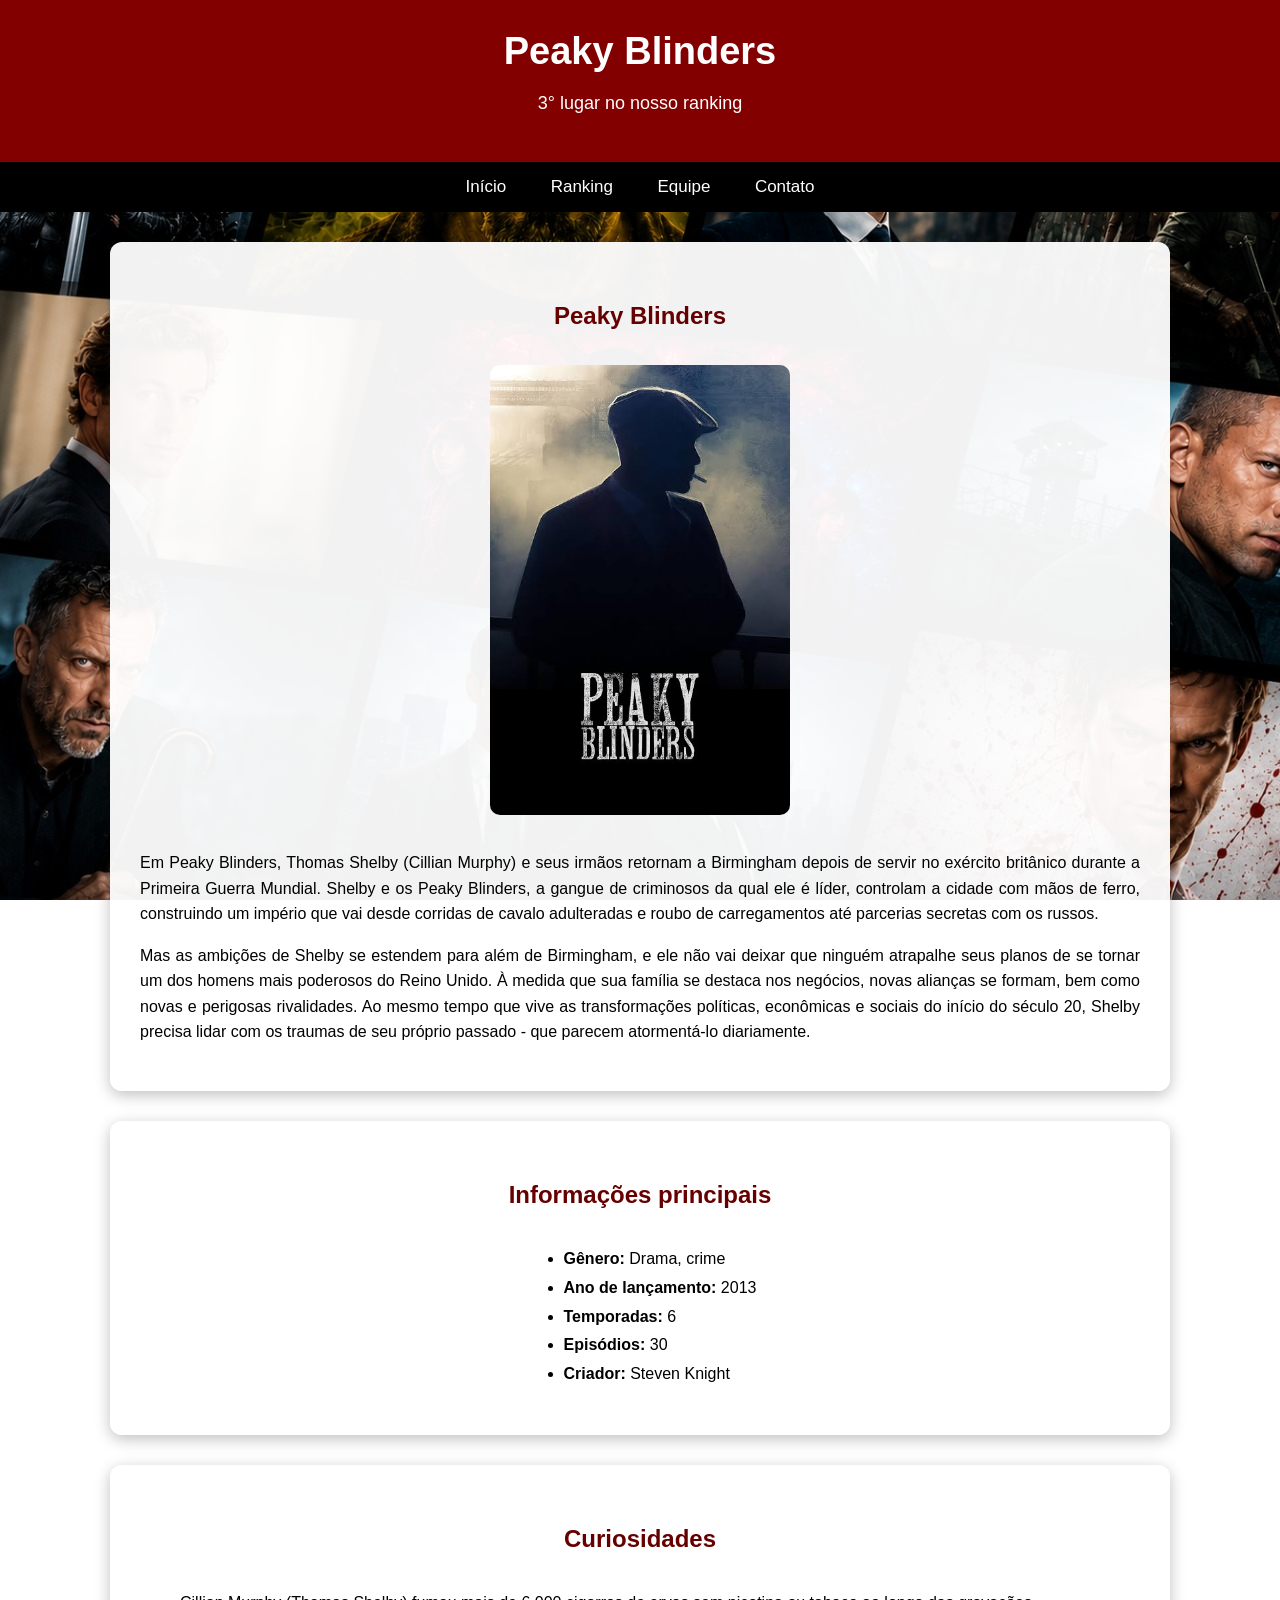
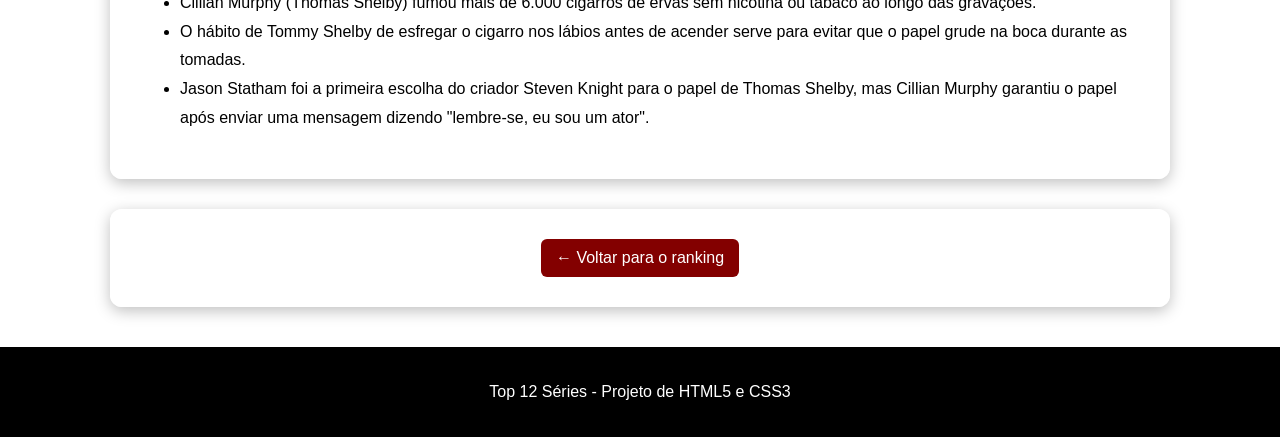
<file: paginas/pb.html>
<!DOCTYPE html>
<html lang="pt-BR">

<head>
    <meta charset="UTF-8">
    <meta name="viewport" content="width=device-width, initial-scale=1.0">

    <title>Peaky Blinders</title>

    <link rel="stylesheet" href="../css/style.css">
</head>

<body>

    <header>
        <h1>Peaky Blinders</h1>
        <p>3° lugar no nosso ranking</p>
    </header>


    <nav>
        <a href="../index.html">Início</a>
        <a href="../index.html#ranking">Ranking</a>
        <a href="equipe.html">Equipe</a>
        <a href="contato.html">Contato</a>
    </nav>


    <main>

        <section class="container">

            <h2>Peaky Blinders</h2>

            <img 
                src="../imagens/pb.jpg" 
                alt="Peaky Blinders"
                width="300"
            >

            <p>
                Em Peaky Blinders, Thomas Shelby (Cillian Murphy) e seus
                irmãos retornam a Birmingham depois de servir no exército
                britânico durante a Primeira Guerra Mundial. Shelby e os
                Peaky Blinders, a gangue de criminosos da qual ele é líder,
                controlam a cidade com mãos de ferro, construindo um império
                que vai desde corridas de cavalo adulteradas e roubo de
                carregamentos até parcerias secretas com os russos.
            </p>

            <p>
                Mas as ambições de Shelby se estendem para além de Birmingham,
                e ele não vai deixar que ninguém atrapalhe seus planos de se
                tornar um dos homens mais poderosos do Reino Unido. À medida
                que sua família se destaca nos negócios, novas alianças se formam,
                bem como novas e perigosas rivalidades. Ao mesmo tempo que vive as
                transformações políticas, econômicas e sociais do início do século 20,
                Shelby precisa lidar com os traumas de seu próprio passado - que
                parecem atormentá-lo diariamente.
            </p>

        </section>

        <section class="container">

            <h2>Informações principais</h2>

            <ul>
                <li><strong>Gênero:</strong> Drama, crime</li>

                <li><strong>Ano de lançamento:</strong> 2013</li>

                <li><strong>Temporadas:</strong> 6</li>

                <li><strong>Episódios:</strong> 30</li>

                <li><strong>Criador:</strong> Steven Knight</li>
            </ul>

        </section>

        <section class="container">

            <h2>Curiosidades</h2>

            <ul>
                <li>
                    Cillian Murphy (Thomas Shelby) fumou mais de 6.000
                    cigarros de ervas sem nicotina ou tabaco ao longo das gravações.
                </li>

                <li>
                    O hábito de Tommy Shelby de esfregar o cigarro nos lábios antes
                    de acender serve para evitar que o papel grude na boca durante as tomadas.
                </li>

                <li>
                    Jason Statham foi a primeira escolha do criador Steven Knight para o
                    papel de Thomas Shelby, mas Cillian Murphy garantiu o papel após enviar
                    uma mensagem dizendo "lembre-se, eu sou um ator".
                </li>
            </ul>

        </section>

        <section class="container">

            <a href="../index.html#ranking" class="botao">
                ← Voltar para o ranking
            </a>

        </section>

    </main>


    <footer>

        <p>
            Top 12 Séries - Projeto de HTML5 e CSS3
        </p>

    </footer>

</body>

</html>
</file>
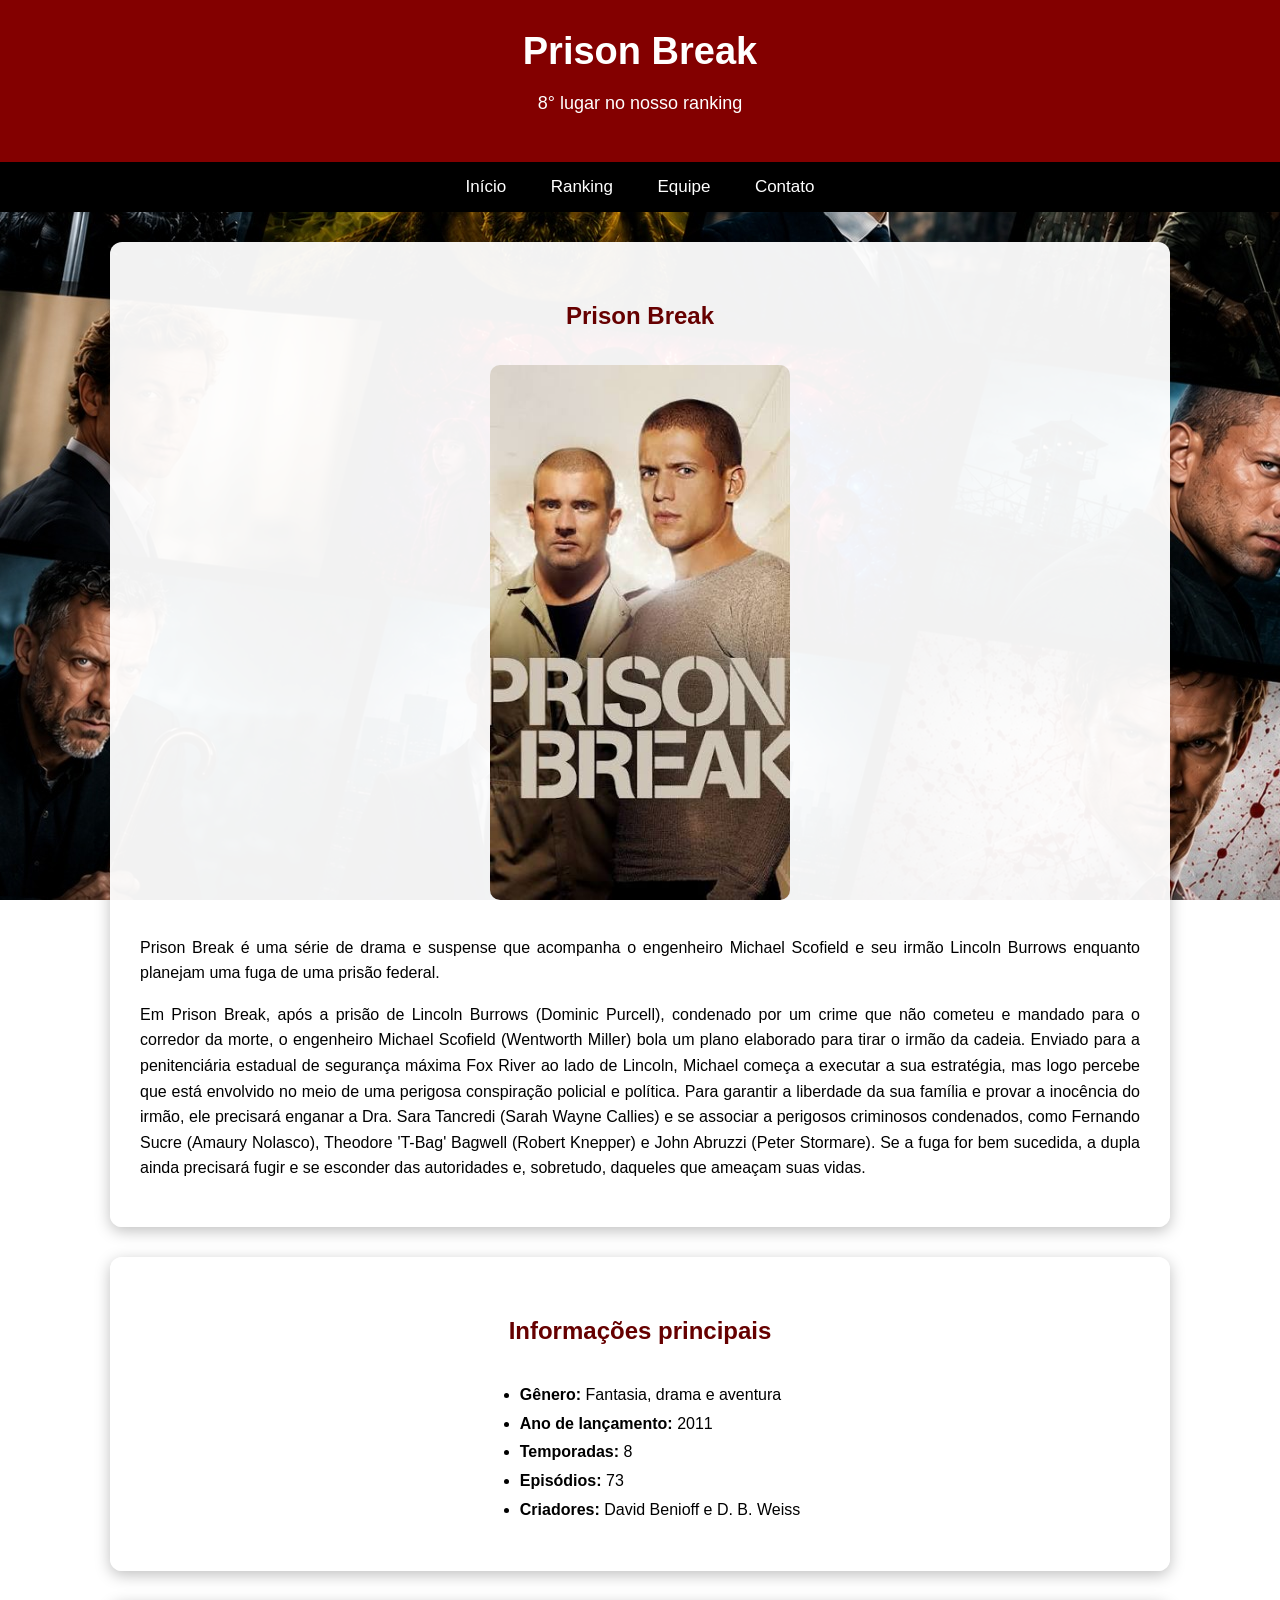
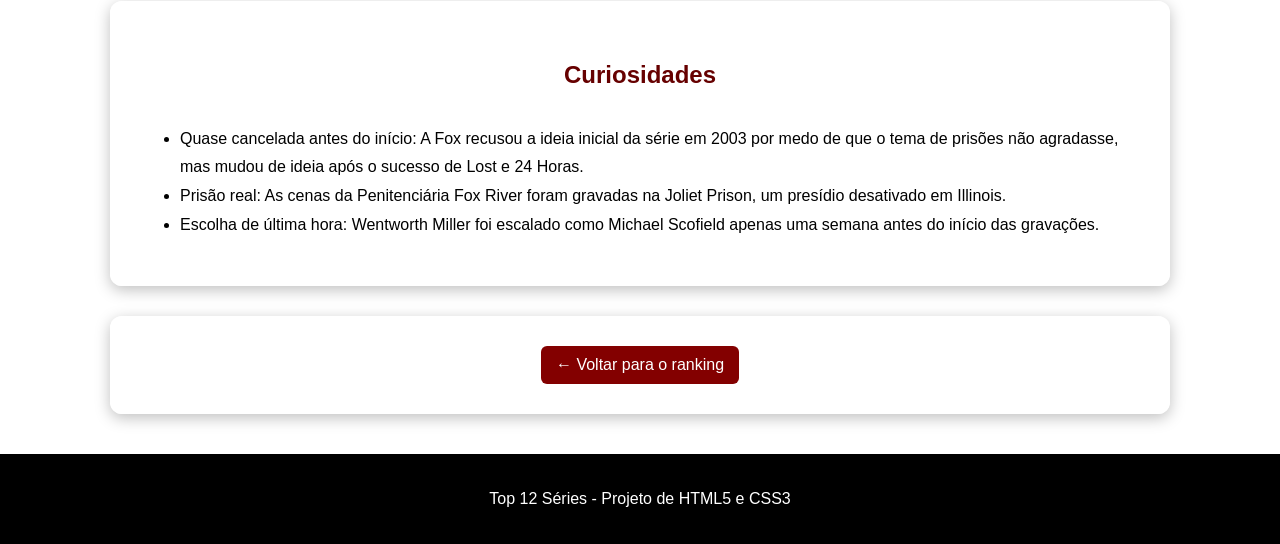
<file: paginas/pb2.html>
<!DOCTYPE html>
<html lang="pt-BR">

<head>
    <meta charset="UTF-8">
    <meta name="viewport" content="width=device-width, initial-scale=1.0">

    <title>Prison Break</title>

    <link rel="stylesheet" href="../css/style.css">
</head>

<body>

    <header>
        <h1>Prison Break</h1>
        <p>8° lugar no nosso ranking</p>
    </header>


    <nav>
        <a href="../index.html">Início</a>
        <a href="../index.html#ranking">Ranking</a>
        <a href="equipe.html">Equipe</a>
        <a href="contato.html">Contato</a>
    </nav>


    <main>

        <section class="container">

            <h2>Prison Break</h2>

            <img 
                src="../imagens/pb2.jpg" 
                alt="Prison Break"
                width="300"
            >

            <p>
                Prison Break é uma série de drama e suspense que acompanha
                o engenheiro Michael Scofield e seu irmão Lincoln Burrows
                enquanto planejam uma fuga de uma prisão federal.
            </p>

            <p>
                Em Prison Break, após a prisão de Lincoln Burrows 
                (Dominic Purcell), condenado por um crime que não 
                cometeu e mandado para o corredor da morte, o engenheiro 
                Michael Scofield (Wentworth Miller) bola um plano elaborado 
                para tirar o irmão da cadeia. Enviado para a penitenciária 
                estadual de segurança máxima Fox River ao lado de Lincoln, 
                Michael começa a executar a sua estratégia, mas logo percebe 
                que está envolvido no meio de uma perigosa conspiração policial 
                e política. Para garantir a liberdade da sua família e provar a 
                inocência do irmão, ele precisará enganar a Dra. Sara Tancredi 
                (Sarah Wayne Callies) e se associar a perigosos criminosos condenados,
                como Fernando Sucre (Amaury Nolasco), Theodore 'T-Bag' Bagwell (Robert Knepper) e John Abruzzi (Peter Stormare). Se a fuga for bem sucedida, a dupla ainda precisará fugir e se esconder 
                das autoridades e, sobretudo, daqueles que ameaçam suas vidas.
            </p>

        </section>

        <section class="container">

            <h2>Informações principais</h2>

            <ul>
                <li><strong>Gênero:</strong> Fantasia, drama e aventura</li>

                <li><strong>Ano de lançamento:</strong> 2011</li>

                <li><strong>Temporadas:</strong> 8</li>

                <li><strong>Episódios:</strong> 73</li>

                <li><strong>Criadores:</strong> David Benioff e D. B. Weiss</li>
            </ul>

        </section>

        <section class="container">

            <h2>Curiosidades</h2>

            <ul>
                <li>
                    Quase cancelada antes do início: A Fox recusou a ideia inicial 
                    da série em 2003 por medo de que o tema de prisões não agradasse,
                    mas mudou de ideia após o sucesso de Lost e 24 Horas.
                </li>

                <li>
                    Prisão real: As cenas da Penitenciária Fox River 
                    foram gravadas na Joliet Prison, um presídio 
                    desativado em Illinois.
                </li>

                <li>
                    Escolha de última hora: Wentworth Miller foi escalado como 
                    Michael Scofield apenas uma semana antes do início das gravações.
                </li>
            </ul>

        </section>

        <section class="container">

            <a href="../index.html#ranking" class="botao">
                ← Voltar para o ranking
            </a>

        </section>

    </main>


    <footer>

        <p>
            Top 12 Séries - Projeto de HTML5 e CSS3
        </p>

    </footer>

</body>

</html>
</file>
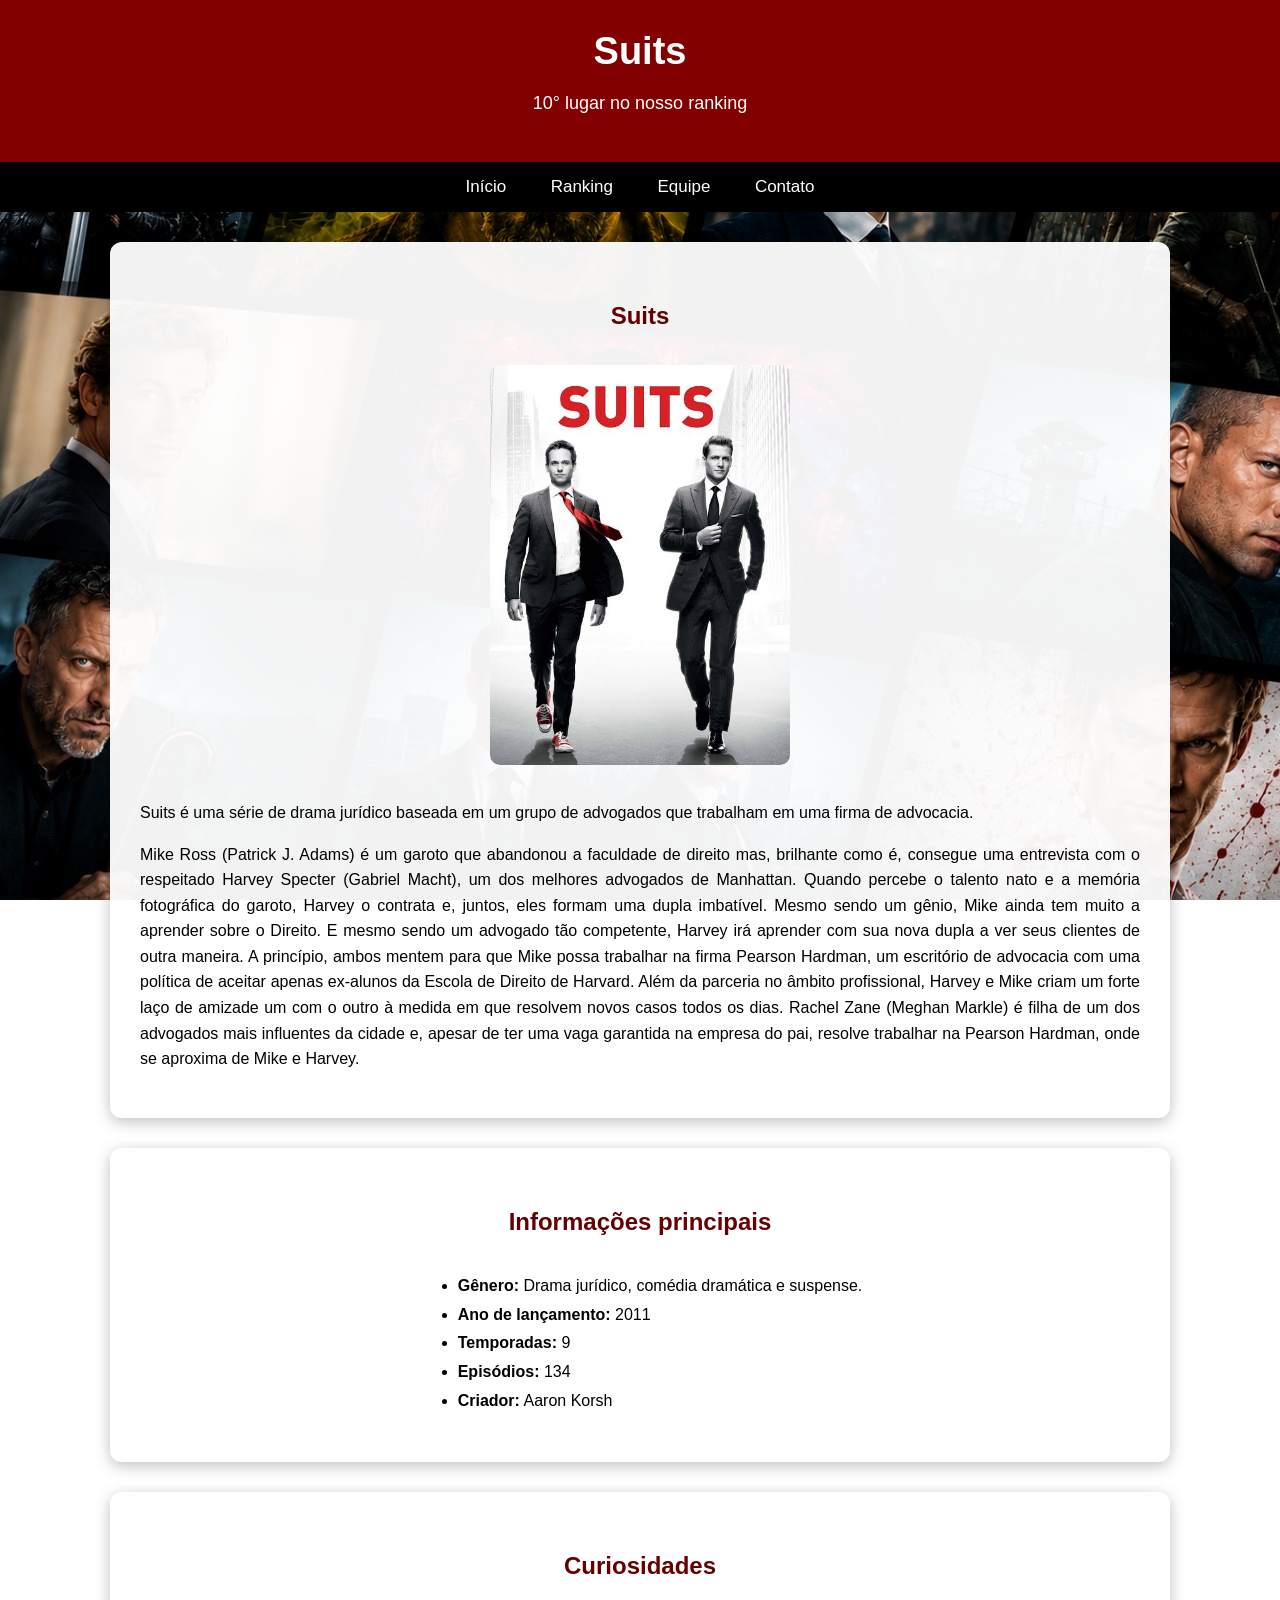
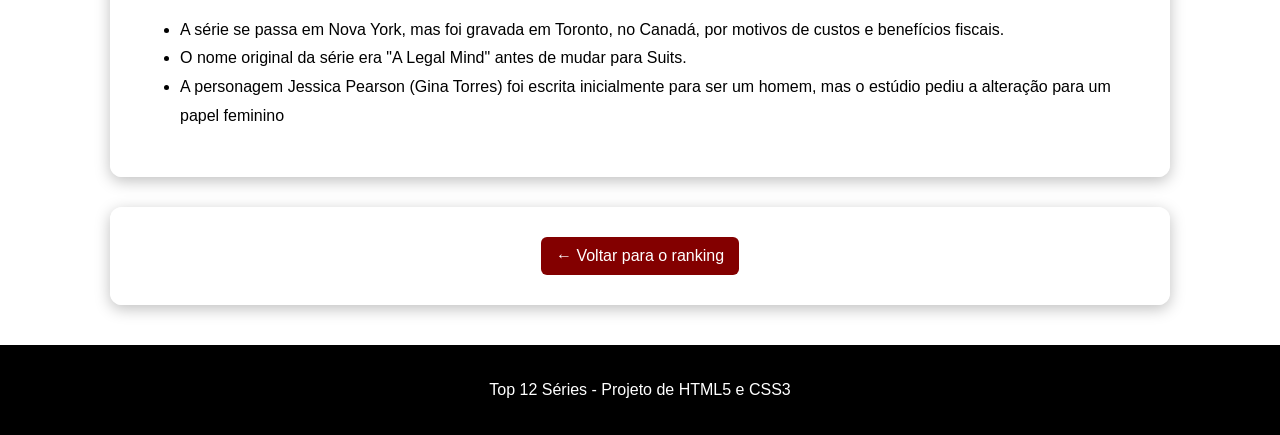
<file: paginas/s.html>
<!DOCTYPE html>
<html lang="pt-BR">

<head>
    <meta charset="UTF-8">
    <meta name="viewport" content="width=device-width, initial-scale=1.0">

    <title>Suits</title>

    <link rel="stylesheet" href="../css/style.css">
</head>

<body>

    <header>
        <h1>Suits</h1>
        <p>10° lugar no nosso ranking</p>
    </header>


    <nav>
        <a href="../index.html">Início</a>
        <a href="../index.html#ranking">Ranking</a>
        <a href="equipe.html">Equipe</a>
        <a href="contato.html">Contato</a>
    </nav>


    <main>

        <section class="container">

            <h2>Suits</h2>

            <img 
                src="../imagens/s.jpg" 
                alt="Suits"
                width="300"
            >

            <p>
                Suits é uma série de drama jurídico baseada em um grupo
                de advogados que trabalham em uma firma de advocacia.
            </p>

            <p>
                Mike Ross (Patrick J. Adams) é um garoto que abandonou a 
                faculdade de direito mas, brilhante como é, consegue uma 
                entrevista com o respeitado Harvey Specter (Gabriel Macht), 
                um dos melhores advogados de Manhattan. Quando percebe o talento 
                nato e a memória fotográfica do garoto, Harvey o contrata e, 
                juntos, eles formam uma dupla imbatível. Mesmo sendo um gênio, 
                Mike ainda tem muito a aprender sobre o Direito. E mesmo sendo 
                um advogado tão competente, Harvey irá aprender com sua nova 
                dupla a ver seus clientes de outra maneira. A princípio, ambos 
                mentem para que Mike possa trabalhar na firma Pearson Hardman, 
                um escritório de advocacia com uma política de aceitar apenas 
                ex-alunos da Escola de Direito de Harvard. Além da parceria no 
                âmbito profissional, Harvey e Mike criam um forte laço de amizade
                 um com o outro à medida em que resolvem novos casos todos os 
                 dias. Rachel Zane (Meghan Markle) é filha de um dos advogados 
                 mais influentes da cidade e, apesar de ter uma vaga garantida 
                 na empresa do pai, resolve trabalhar na Pearson Hardman, 
                 onde se aproxima de Mike e Harvey.
            </p>

        </section>

        <section class="container">

            <h2>Informações principais</h2>

            <ul>
                <li><strong>Gênero:</strong> Drama jurídico, comédia dramática e suspense.</li>

                <li><strong>Ano de lançamento:</strong> 2011</li>

                <li><strong>Temporadas:</strong> 9</li>

                <li><strong>Episódios:</strong> 134</li>

                <li><strong>Criador:</strong> Aaron Korsh</li>
            </ul>

        </section>

        <section class="container">

            <h2>Curiosidades</h2>

            <ul>
                <li>
                    A série se passa em Nova York, mas foi gravada 
                    em Toronto, no Canadá, por motivos de custos e benefícios fiscais.
                </li>

                <li>
                    O nome original da série era "A Legal Mind" 
                    antes de mudar para Suits.
                </li>

                <li>
                    A personagem Jessica Pearson (Gina Torres) foi escrita 
                    inicialmente para ser um homem, mas o estúdio pediu a 
                    alteração para um papel feminino
                </li>
            </ul>

        </section>

        <section class="container">

            <a href="../index.html#ranking" class="botao">
                ← Voltar para o ranking
            </a>

        </section>

    </main>


    <footer>

        <p>
            Top 12 Séries - Projeto de HTML5 e CSS3
        </p>

    </footer>

</body>

</html>
</file>
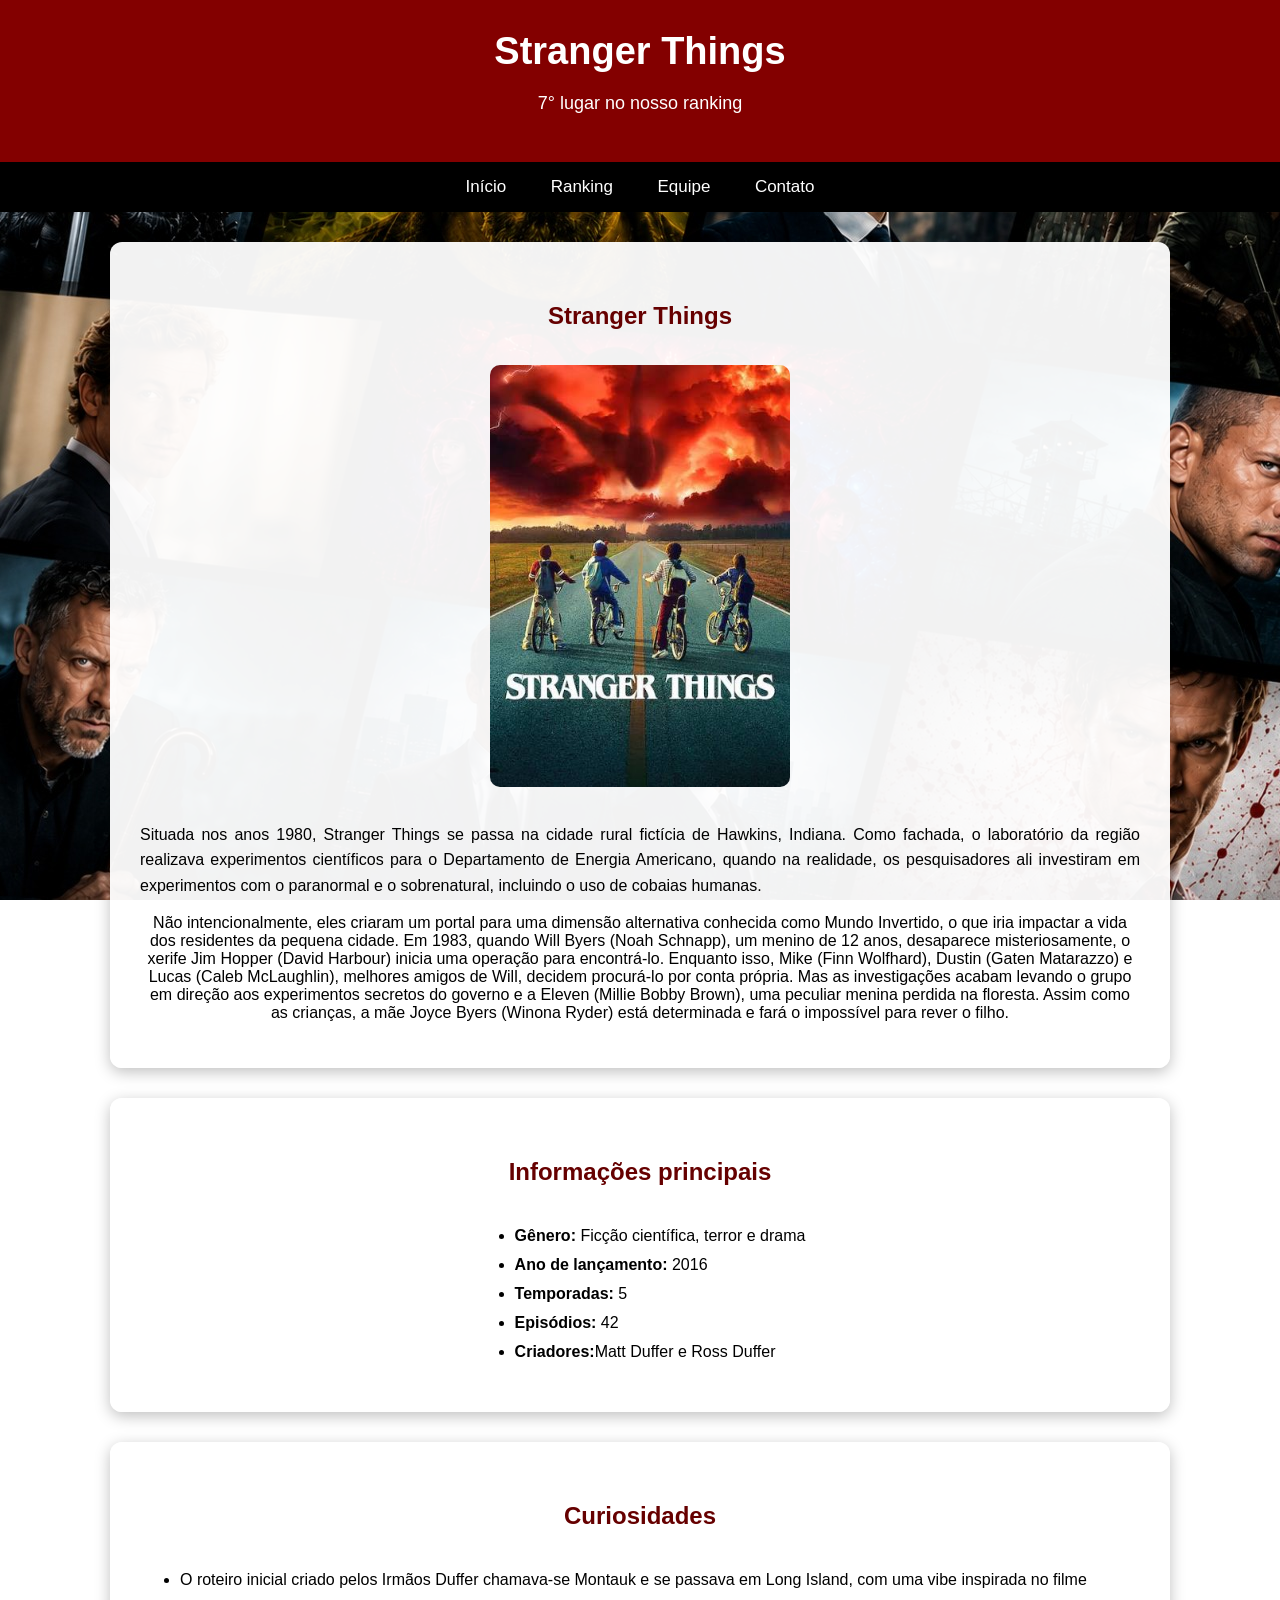
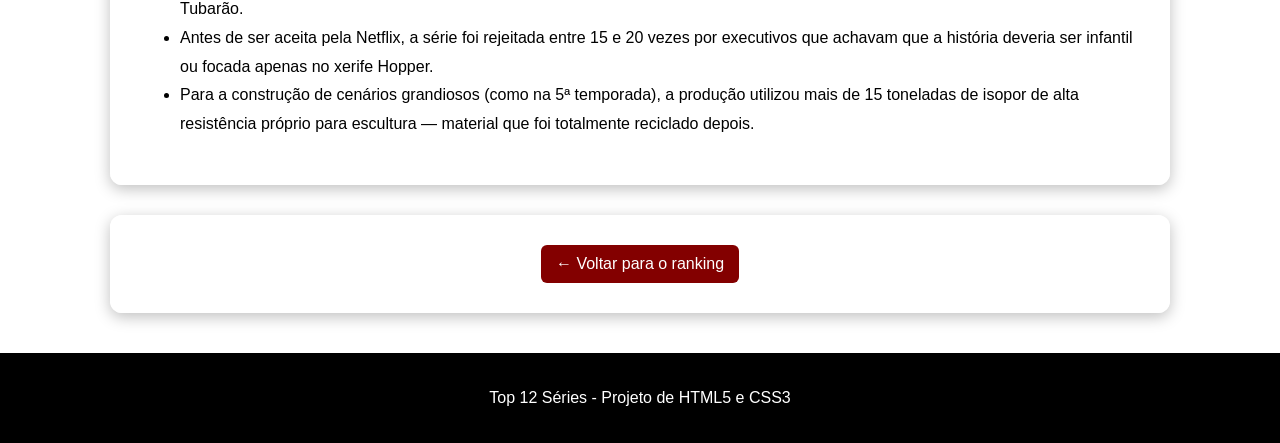
<file: paginas/st.html>
<!DOCTYPE html>
<html lang="pt-BR">

<head>
    <meta charset="UTF-8">
    <meta name="viewport" content="width=device-width, initial-scale=1.0">

    <title>Stranger Things</title>

    <link rel="stylesheet" href="../css/style.css">
</head>

<body>

    <header>
        <h1>Stranger Things</h1>
        <p>7° lugar no nosso ranking</p>
    </header>


    <nav>
        <a href="../index.html">Início</a>
        <a href="../index.html#ranking">Ranking</a>
        <a href="equipe.html">Equipe</a>
        <a href="contato.html">Contato</a>
    </nav>


    <main>

        <section class="container">

            <h2>Stranger Things</h2>

            <img 
                src="../imagens/st.jpg" 
                alt="Stranger Things"
                width="300"
            >

            <p>
                Situada nos anos 1980, Stranger Things se passa na 
                cidade rural fictícia de Hawkins, Indiana. Como fachada,
                o laboratório da região realizava experimentos científicos
                para o Departamento de Energia Americano, quando na realidade,
                os pesquisadores ali investiram em experimentos com o 
                paranormal e o sobrenatural, incluindo o uso de cobaias humanas. 
                
            </p>
                Não intencionalmente, eles criaram um portal para uma dimensão 
                alternativa conhecida como Mundo Invertido, o que iria impactar 
                a vida dos residentes da pequena cidade. Em 1983,
                quando Will Byers (Noah Schnapp), um menino de 12 anos, 
                desaparece misteriosamente, o xerife Jim Hopper (David Harbour) 
                inicia uma operação para encontrá-lo. Enquanto isso, Mike (Finn Wolfhard),
                Dustin (Gaten Matarazzo) e Lucas (Caleb McLaughlin), melhores amigos de Will, 
                decidem procurá-lo por conta própria. Mas as investigações acabam levando o grupo 
                em direção aos experimentos secretos do governo e a Eleven (Millie Bobby Brown), 
                uma peculiar menina perdida na floresta. Assim como as crianças, a mãe Joyce Byers 
                (Winona Ryder) está determinada e fará o impossível para rever o filho.
            <p>
                
            </p>

        </section>

        <section class="container">

            <h2>Informações principais</h2>

            <ul>
                <li><strong>Gênero:</strong> Ficção científica, terror e drama</li>
                <li><strong>Ano de lançamento:</strong> 2016</li>
                <li><strong>Temporadas:</strong> 5</li>
                <li><strong>Episódios:</strong> 42</li>
                <li><strong>Criadores:</strong>Matt Duffer e Ross Duffer</li>
            </ul>

        </section>

        <section class="container">

            <h2>Curiosidades</h2>

            <ul>
                <li>
                    O roteiro inicial criado pelos Irmãos Duffer chamava-se
                    Montauk e se passava em Long Island, com uma vibe
                    inspirada no filme Tubarão.
                </li>

                <li>
                    Antes de ser aceita pela Netflix, a série foi rejeitada
                    entre 15 e 20 vezes por executivos que achavam que a
                    história deveria ser infantil ou focada apenas no xerife Hopper.
                </li>

                <li>
                    Para a construção de cenários grandiosos (como na 5ª temporada),
                    a produção utilizou mais de 15 toneladas de isopor de alta
                    resistência próprio para escultura — material que foi
                    totalmente reciclado depois.
                </li>
            </ul>
        </section>
        <section class="container">
            <a href="../index.html#ranking" class="botao">
                ← Voltar para o ranking
            </a>
        </section>
    </main>


    <footer>
        <p>
            Top 12 Séries - Projeto de HTML5 e CSS3
        </p>
    </footer>
</body>
</html>
</file>
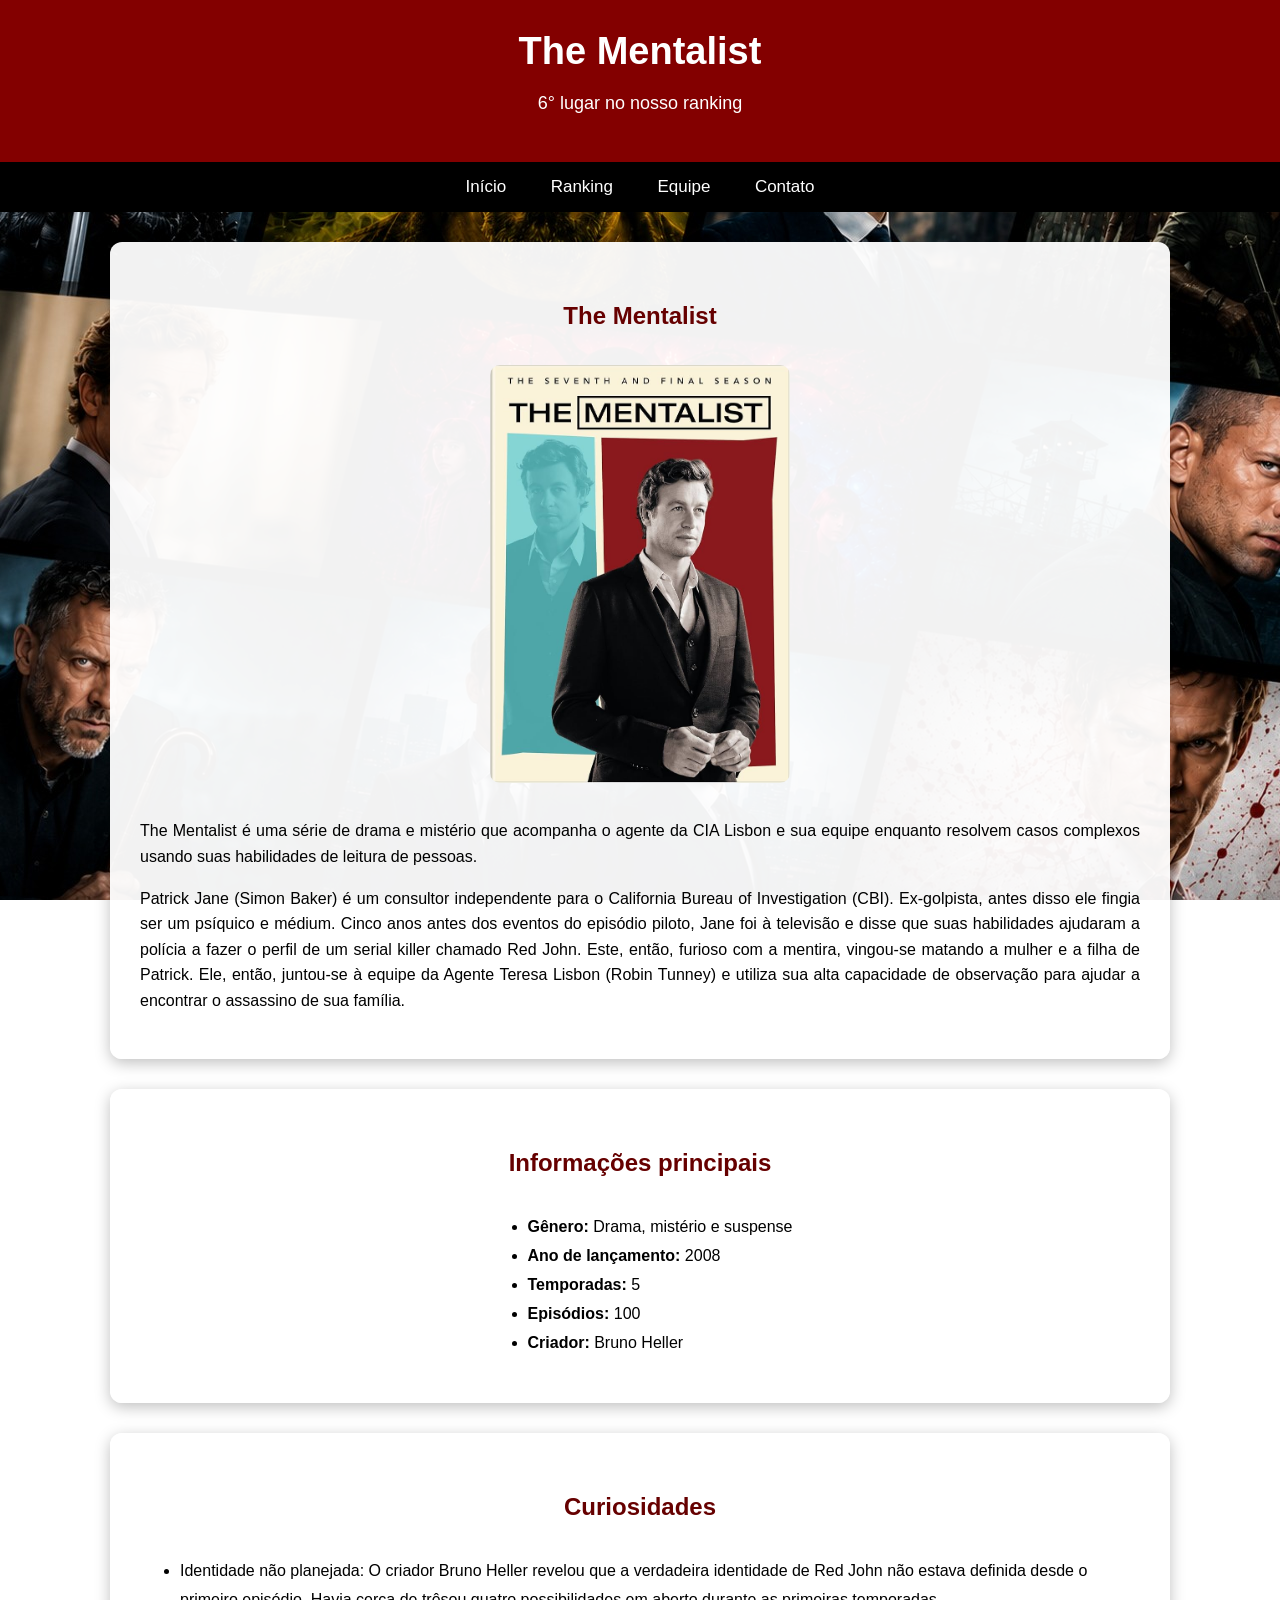
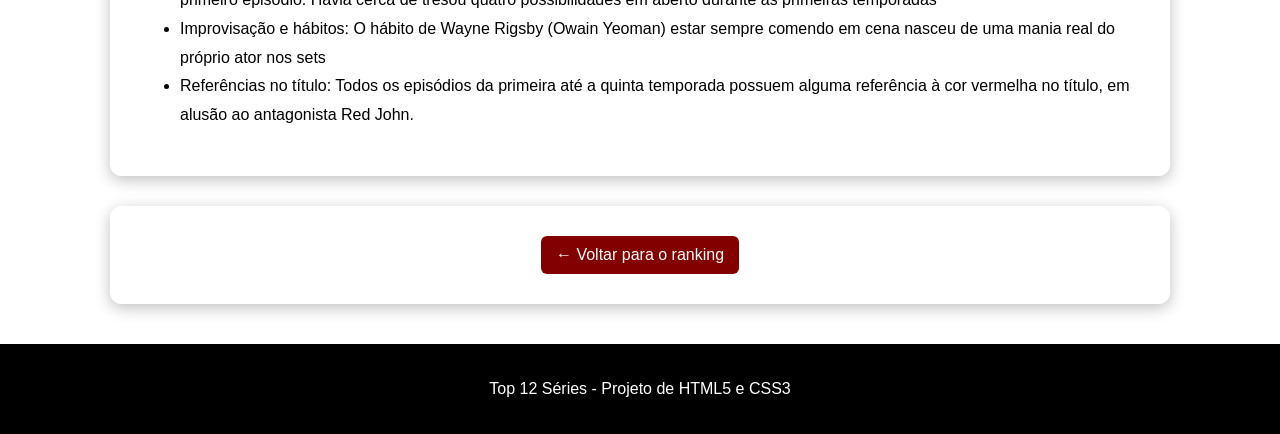
<file: paginas/tm.html>
<!DOCTYPE html>
<html lang="pt-BR">

<head>
    <meta charset="UTF-8">
    <meta name="viewport" content="width=device-width, initial-scale=1.0">

    <title>The Mentalist</title>

    <link rel="stylesheet" href="../css/style.css">
</head>

<body>

    <header>
        <h1>The Mentalist</h1>
        <p>6° lugar no nosso ranking</p>
    </header>


    <nav>
        <a href="../index.html">Início</a>
        <a href="../index.html#ranking">Ranking</a>
        <a href="equipe.html">Equipe</a>
        <a href="contato.html">Contato</a>
    </nav>


    <main>

        <section class="container">

            <h2>The Mentalist</h2>

            <img 
                src="../imagens/tm.jpg" 
                alt="The Mentalist"
                width="300"
            >

            <p>
                The Mentalist é uma série de drama e mistério que acompanha
                o agente da CIA Lisbon e sua equipe enquanto resolvem casos
                complexos usando suas habilidades de leitura de pessoas.
            </p>

            <p>
                Patrick Jane (Simon Baker) é um consultor independente para o 
                California Bureau of Investigation (CBI). Ex-golpista, antes 
                disso ele fingia ser um psíquico e médium. Cinco anos antes dos 
                eventos do episódio piloto, Jane foi à televisão e disse que 
                suas habilidades ajudaram a polícia a fazer o perfil de um serial 
                killer chamado Red John. Este, então, furioso com a mentira, 
                vingou-se matando a mulher e a filha de Patrick. Ele, então, 
                juntou-se à equipe da Agente Teresa Lisbon (Robin Tunney) e 
                utiliza sua alta capacidade de observação para ajudar a encontrar o assassino de sua família. 
            </p>

        </section>

        <section class="container">

            <h2>Informações principais</h2>

            <ul>
                <li><strong>Gênero:</strong> Drama, mistério e suspense</li>

                <li><strong>Ano de lançamento:</strong> 2008</li>

                <li><strong>Temporadas:</strong> 5</li>

                <li><strong>Episódios:</strong> 100</li>

                <li><strong>Criador:</strong> Bruno Heller</li>
            </ul>

        </section>

        <section class="container">

            <h2>Curiosidades</h2>

            <ul>
                <li>
                    Identidade não planejada: O criador Bruno Heller revelou
                    que a verdadeira identidade de Red John não estava definida desde
                    o primeiro episódio. Havia cerca de trêsou quatro possibilidades 
                    em aberto durante as primeiras temporadas
                </li>

                <li>
                    Improvisação e hábitos: O hábito de Wayne Rigsby 
                    (Owain Yeoman) estar sempre comendo em cena nasceu 
                    de uma mania real do próprio ator nos sets
                </li>

                <li>
                    Referências no título: Todos os episódios da primeira até
                    a quinta temporada possuem alguma referência à cor vermelha 
                    no título, em alusão ao antagonista Red John.
                </li>
            </ul>

        </section>

        <section class="container">

            <a href="../index.html#ranking" class="botao">
                ← Voltar para o ranking
            </a>

        </section>

    </main>


    <footer>

        <p>
            Top 12 Séries - Projeto de HTML5 e CSS3
        </p>

    </footer>

</body>

</html>
</file>
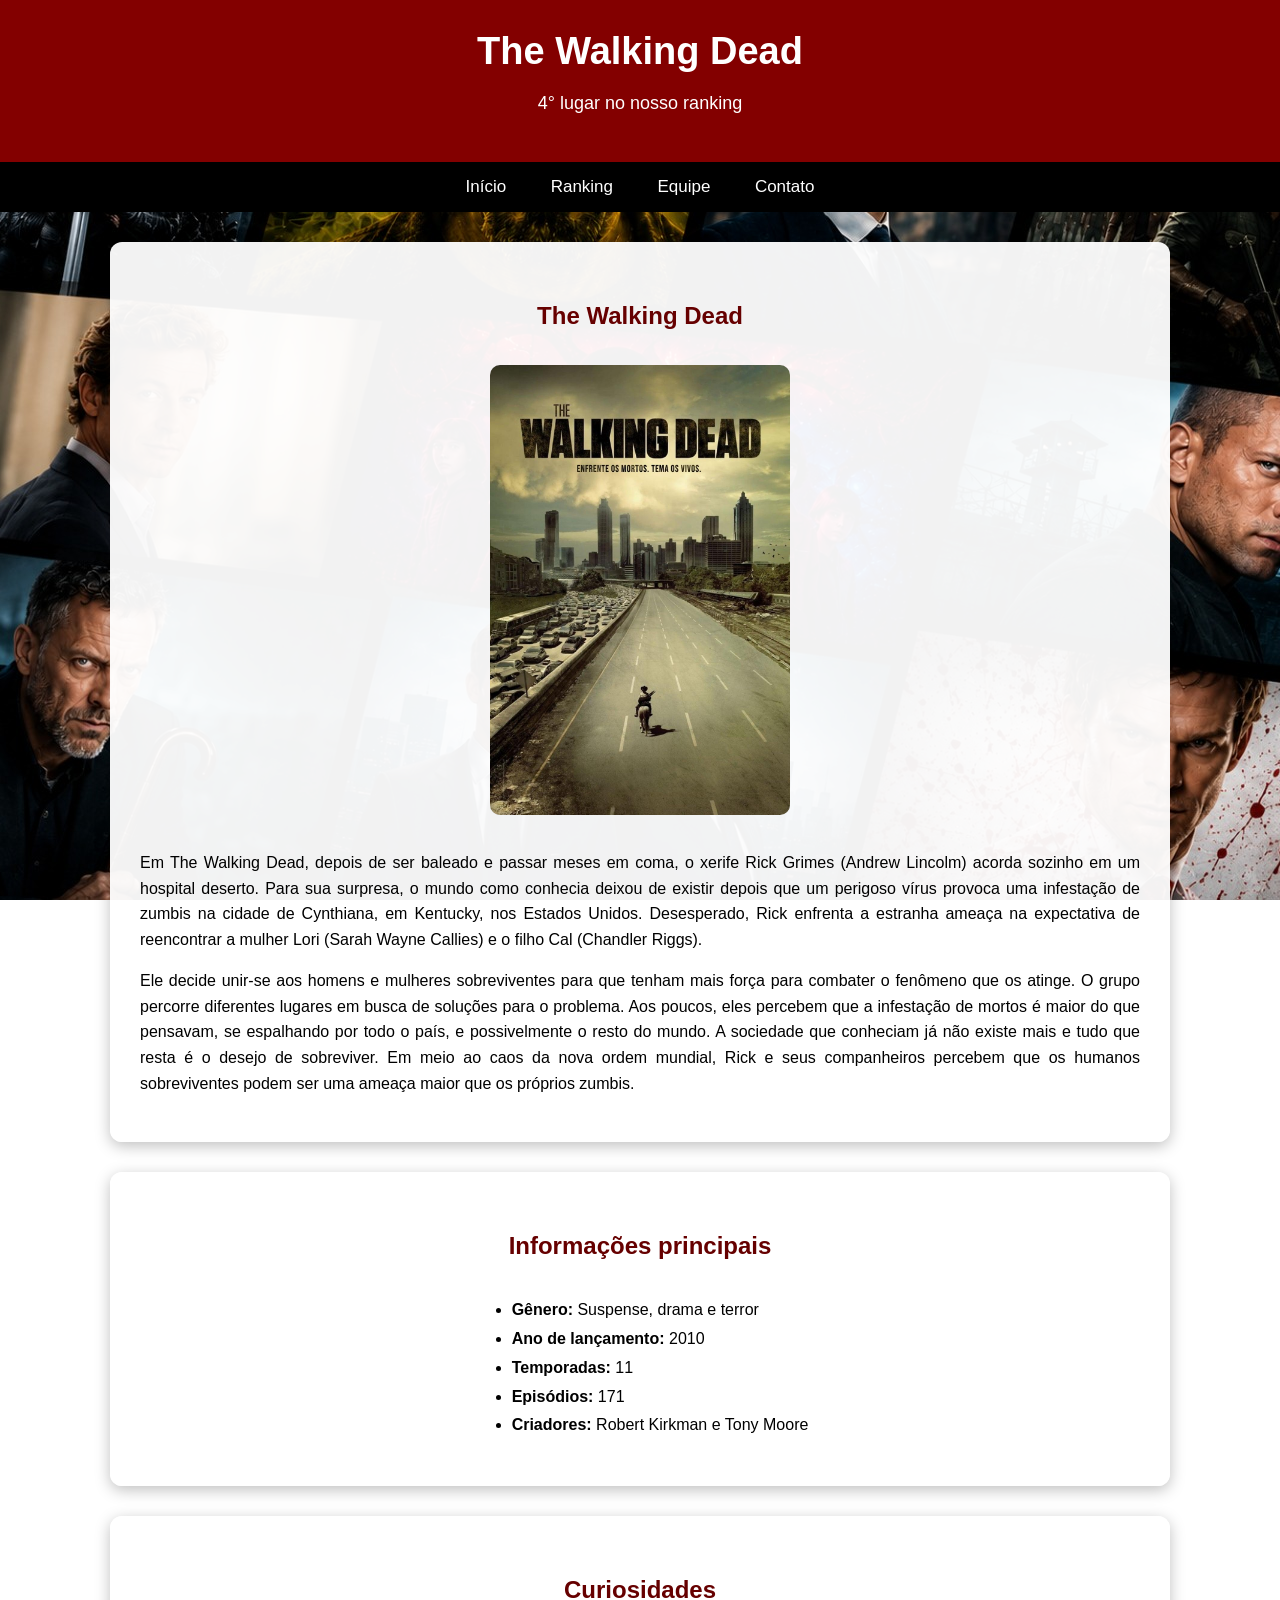
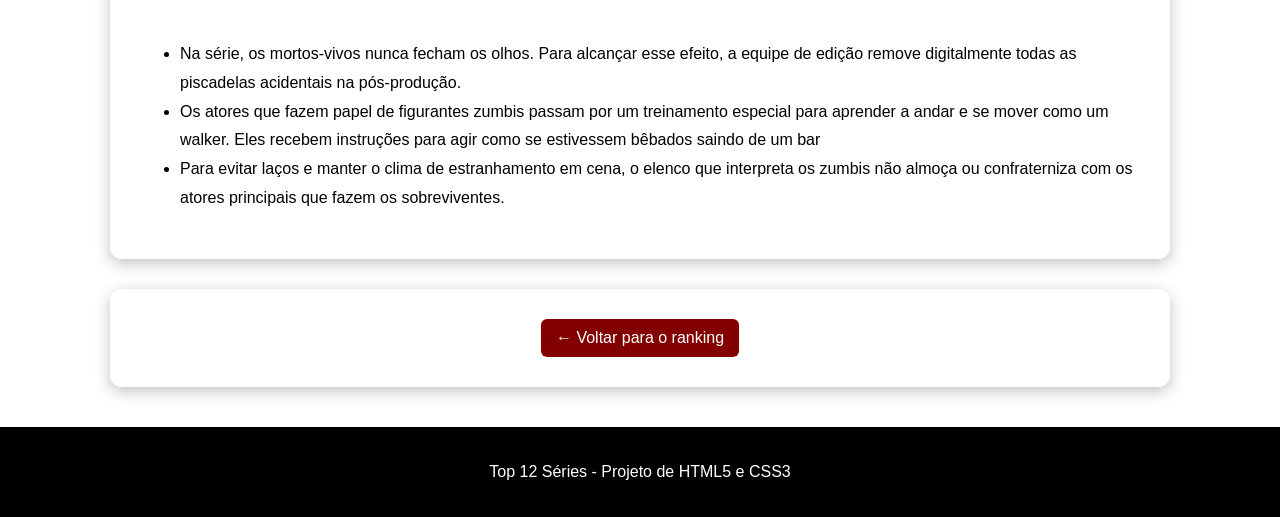
<file: paginas/twd.html>
<!DOCTYPE html>
<html lang="pt-BR">

<head>
    <meta charset="UTF-8">
    <meta name="viewport" content="width=device-width, initial-scale=1.0">

    <title>The Walking Dead</title>

    <link rel="stylesheet" href="../css/style.css">
</head>

<body>

    <header>
        <h1>The Walking Dead</h1>
        <p>4° lugar no nosso ranking</p>
    </header>


    <nav>
        <a href="../index.html">Início</a>
        <a href="../index.html#ranking">Ranking</a>
        <a href="equipe.html">Equipe</a>
        <a href="contato.html">Contato</a>
    </nav>


    <main>

        <section class="container">

            <h2>The Walking Dead</h2>

            <img 
                src="../imagens/twd.jpg" 
                alt="The Walking Dead"
                width="300"
            >

            <p>
                Em The Walking Dead, depois de ser baleado e passar meses
                em coma, o xerife Rick Grimes (Andrew Lincolm) acorda sozinho
                em um hospital deserto. Para sua surpresa, o mundo como conhecia
                deixou de existir depois que um perigoso vírus provoca uma
                infestação de zumbis na cidade de Cynthiana, em Kentucky, nos
                Estados Unidos. Desesperado, Rick enfrenta a estranha ameaça na
                expectativa de reencontrar a mulher Lori (Sarah Wayne Callies)
                e o filho Cal (Chandler Riggs).
            </p>

            <p>
                Ele decide unir-se aos homens e mulheres sobreviventes para
                que tenham mais força para combater o fenômeno que os atinge.
                O grupo percorre diferentes lugares em busca de soluções para
                o problema. Aos poucos, eles percebem que a infestação de mortos
                é maior do que pensavam, se espalhando por todo o país, e
                possivelmente o resto do mundo. A sociedade que conheciam
                já não existe mais e tudo que resta é o desejo de sobreviver.
                Em meio ao caos da nova ordem mundial, Rick e seus companheiros
                percebem que os humanos sobreviventes podem ser uma ameaça
                maior que os próprios zumbis.
            </p>

        </section>

        <section class="container">

            <h2>Informações principais</h2>

            <ul>
                <li><strong>Gênero:</strong> Suspense, drama e terror</li>

                <li><strong>Ano de lançamento:</strong> 2010</li>

                <li><strong>Temporadas:</strong> 11</li>

                <li><strong>Episódios:</strong> 171</li>

                <li><strong>Criadores:</strong> Robert Kirkman e Tony Moore</li>
            </ul>

        </section>

        <section class="container">

            <h2>Curiosidades</h2>

            <ul>
                <li>
                    Na série, os mortos-vivos nunca fecham os olhos.
                    Para alcançar esse efeito, a equipe de edição remove
                    digitalmente todas as piscadelas acidentais na pós-produção.
                </li>

                <li>
                    Os atores que fazem papel de figurantes zumbis passam
                    por um treinamento especial para aprender a andar e se
                    mover como um walker. Eles recebem instruções para agir
                    como se estivessem bêbados saindo de um bar
                </li>

                <li>
                    Para evitar laços e manter o clima de estranhamento
                    em cena, o elenco que interpreta os zumbis não almoça
                    ou confraterniza com os atores principais que fazem os sobreviventes.
                </li>
            </ul>

        </section>

        <section class="container">

            <a href="../index.html#ranking" class="botao">
                ← Voltar para o ranking
            </a>

        </section>

    </main>


    <footer>

        <p>
            Top 12 Séries - Projeto de HTML5 e CSS3
        </p>

    </footer>

</body>

</html>
</file>
<file: css/style.css>
body {
    font-family: Arial, sans-serif;
    background-image: url("../imagens/fundo.jpeg");
    background-size: cover;
    background-position: center;
    background-attachment: fixed;
    background-repeat: no-repeat;
    margin: 0;
}

header {
    background-color: #830000;
    color: white;
    padding: 30px 20px;
    text-align: center;
}

header h1 {
    margin: 0;
    font-size: 38px;
}

header p {
    font-size: 18px;
    margin-top: 20px;
}

nav {
    background-color: #000000;
    padding: 15px;
    text-align: center;
}

nav a {
    display: inline-block;
    color: white;
    text-decoration: none;
    margin: 0 20px;
    font-size: 17px;
    transition: 0.3s;
}

nav a:hover {
    color: #ff4d4d;
    text-decoration: underline;
}

.container {
    background-color: rgba(255, 255, 255, 0.95);
    width: 80%;
    max-width: 1000px;
    margin: 30px auto;
    padding: 30px;
    border-radius: 12px;
    box-shadow: 0 4px 15px rgba(0, 0, 0, 0.25);
    text-align: center;
}

.container p {
    line-height: 1.6;
    text-align: justify;
}

h2 {
    color: #660000;
    margin-top: 30px;
}


.ranking {
    display: grid;
    text-align: center;
    grid-template-columns: repeat(4, minmax(0, 1fr));
    gap: 25px;
    margin-top: 30px;
}

.card {
    min-width: 0;
    background-color: white;
    border-radius: 12px;
    padding: 18px;
    box-shadow: 0 4px 10px rgba(0, 0, 0, 0.15);
    transition: 0.3s;
}

.card:hover {
    transform: translateY(-5px);
    box-shadow: 0 8px 18px rgba(0, 0, 0, 0.25);
}

.card img {
    display: block;
    width: 120px;
    max-width: 100%;
    height: 170px;
    object-fit: cover;
    border-radius: 8px;
}

.card h3 {
    margin: 0;
    font-size: 20px;
    overflow-wrap: anywhere;
}

.posicao {
    display: block;
    font-size: 25px;
    font-weight: bold;
    margin-bottom: 10px;
    color: #660000;
}

.botao {
    background-color: #830000;
    color: white;
    padding: 10px 15px;
    border-radius: 6px;
    text-decoration: none;
    display: inline-block;
    transition: 0.3s;
}

.botao:hover {
    background-color: #333;
    transform: scale(1.05);
}

.card-conteudo {
    display: flex;
    align-items: center;
    gap: 15px;
}

.card-info {
    display: flex;
    flex-direction: column;
    align-items: flex-start;
    gap: 15px;
    min-width: 0;
}


footer {
    background-color: #000000;
    color: white;
    text-align: center;
    padding: 20px;
    margin-top: 40px;
    box-sizing: border-box;
}

footer p {
    text-align: center;
}

.container img {
    max-width: 100%;
    height: auto;
    border-radius: 10px;
    margin: 15px 0;
}

.container ul {
    display: inline-block;
    max-width: 100%;
    text-align: left;
    line-height: 1.8;
    overflow-wrap: anywhere;
}


.mural {
    display: grid;
    grid-template-columns: repeat(6, minmax(0, 1fr));
    gap: 30px;
    width: 100%;
    max-width: 1100px;
    margin: 30px auto;
    padding: 20px;
}

.mural figure {
    grid-column: span 2;
    min-width: 0;
    margin: 0;
    text-align: center;
}

.mural figure:nth-child(4) {
    grid-column: 2 / span 2;
}

.mural figure:nth-child(5) {
    grid-column: 4 / span 2;
}

.mural img {
    display: block;
    width: 100%;
    max-width: 250px;
    height: 350px;
    object-fit: cover;
    border-radius: 10px;
    margin: 0 auto 15px;
}

.mural figcaption {
    margin-top: 10px;
    text-align: center;
    line-height: 1.5;
}

/* tablet */
@media (max-width: 900px) {
    header h1 {
        font-size: 32px;
    }

    .container {
        width: 92%;
        padding: 24px;
    }

    .ranking {
        grid-template-columns: repeat(3, minmax(0, 1fr));
        gap: 20px;
    }

    .mural {
        grid-template-columns: repeat(4, minmax(0, 1fr));
        max-width: 100%;
        gap: 20px;
        padding: 10px;
    }

    .mural figure,
    .mural figure:nth-child(4),
    .mural figure:nth-child(5) {
        grid-column: span 2;
    }

    .mural figure:nth-child(5) {
        grid-column: 2 / span 2;
    }
}

/* celular */
@media (max-width: 600px) {

    header {
        padding: 24px 12px;
    }

    header h1 {
        font-size: 26px;
    }

    header p {
        font-size: 15px;
        margin-top: 12px;
    }

    nav {
        padding: 10px 6px;
    }

    nav a {
        margin: 5px 7px;
        padding: 5px 2px;
        font-size: 15px;
    }

    .container {
        width: 94%;
        margin: 20px auto;
        padding: 16px;
        border-radius: 10px;
    }

    .container p {
        overflow-wrap: anywhere;
    }

    .ranking {
        grid-template-columns: repeat(2, minmax(0, 1fr));
        gap: 18px;
        padding: 0;
    }

    .card {
        padding: 14px;
    }

    .card-conteudo {
        flex-direction: column;
        align-items: center;
        text-align: center;
        gap: 12px;
    }

    .card img {
        width: 120px;
        height: 170px;
    }

    .card-info {
        align-items: center;
        text-align: center;
        width: 100%;
    }

    .card h3 {
        font-size: 19px;
    }

    .mural {
        grid-template-columns: minmax(0, 1fr);
        gap: 25px;
        padding: 0;
    }

    .mural figure,
    .mural figure:nth-child(4),
    .mural figure:nth-child(5) {
        grid-column: 1 / -1;
    }

    .mural img {
        width: 100%;
        max-width: 250px;
        height: 300px;
    }

    h2 {
        font-size: 22px;
    }

    .container ul {
        padding-left: 22px;
    }

    footer {
        margin-top: 25px;
        padding: 18px 12px;
        font-size: 14px;
    }
}
</file>
